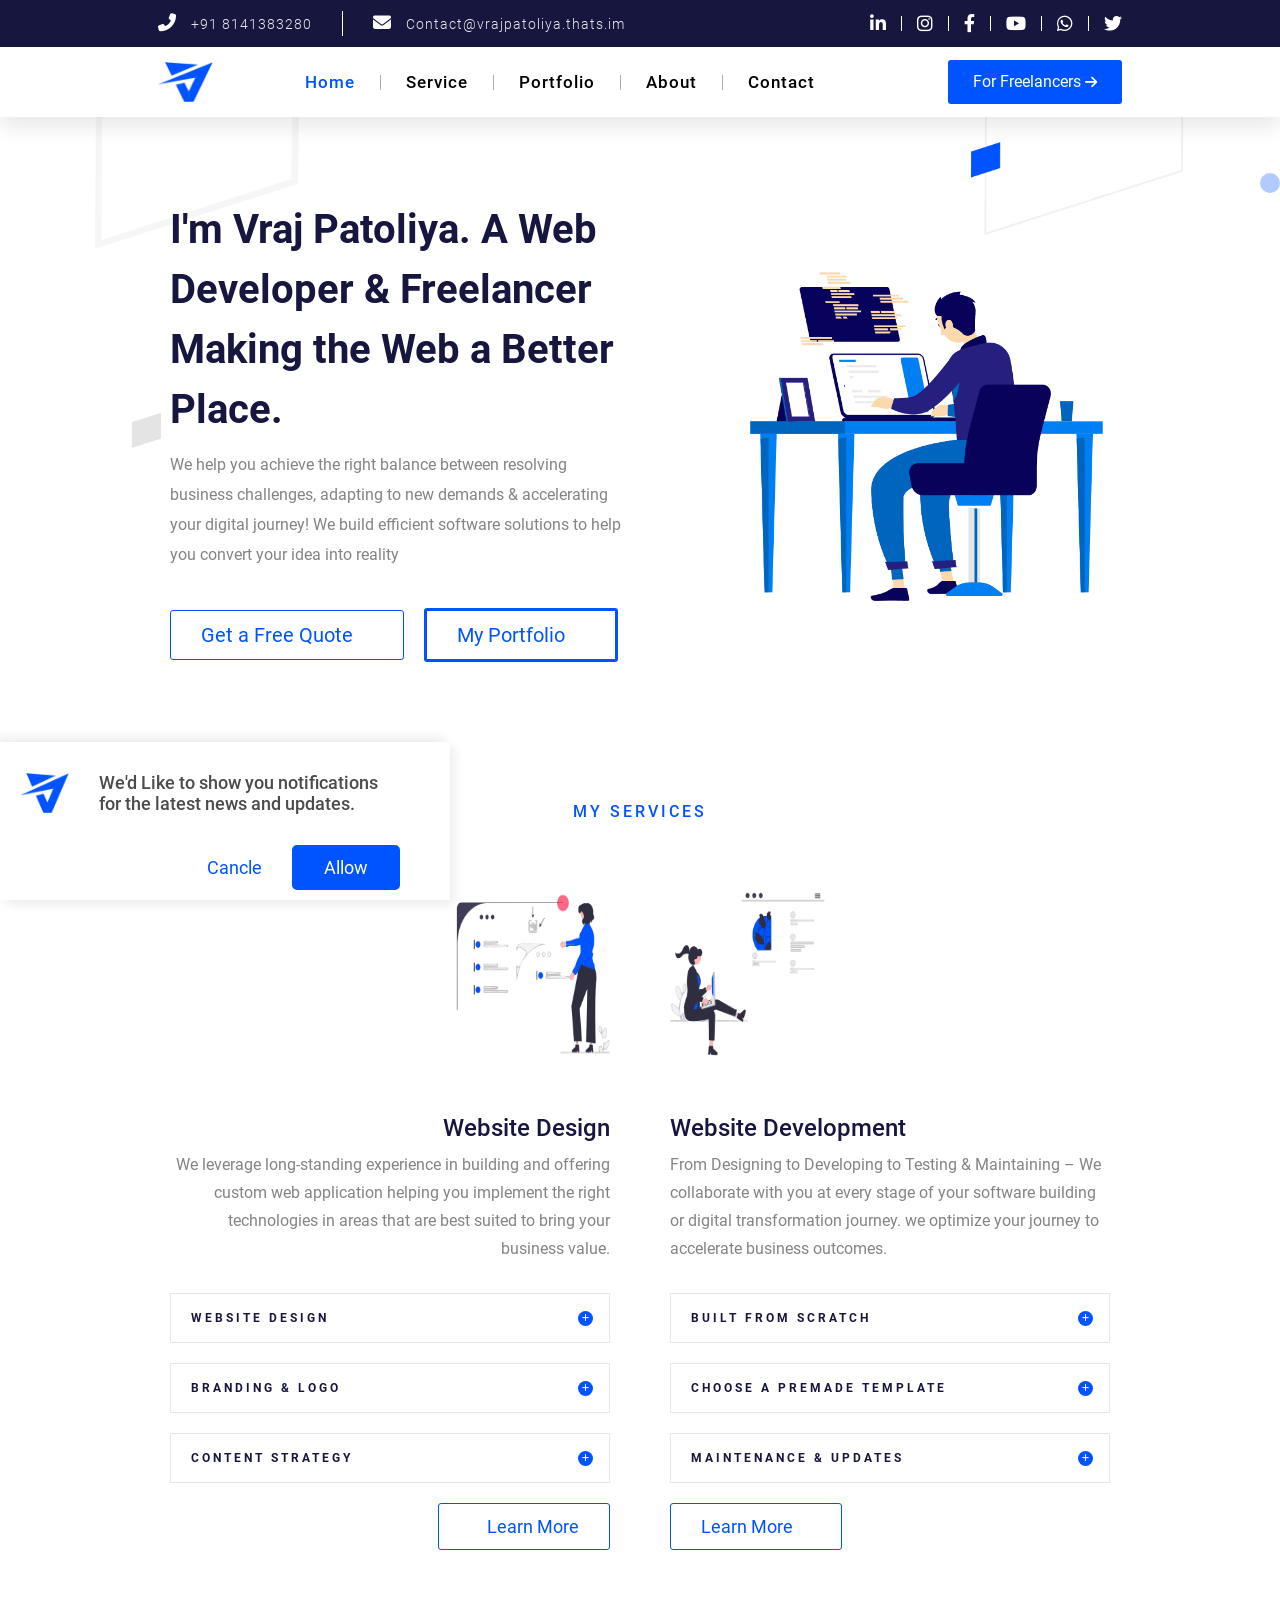
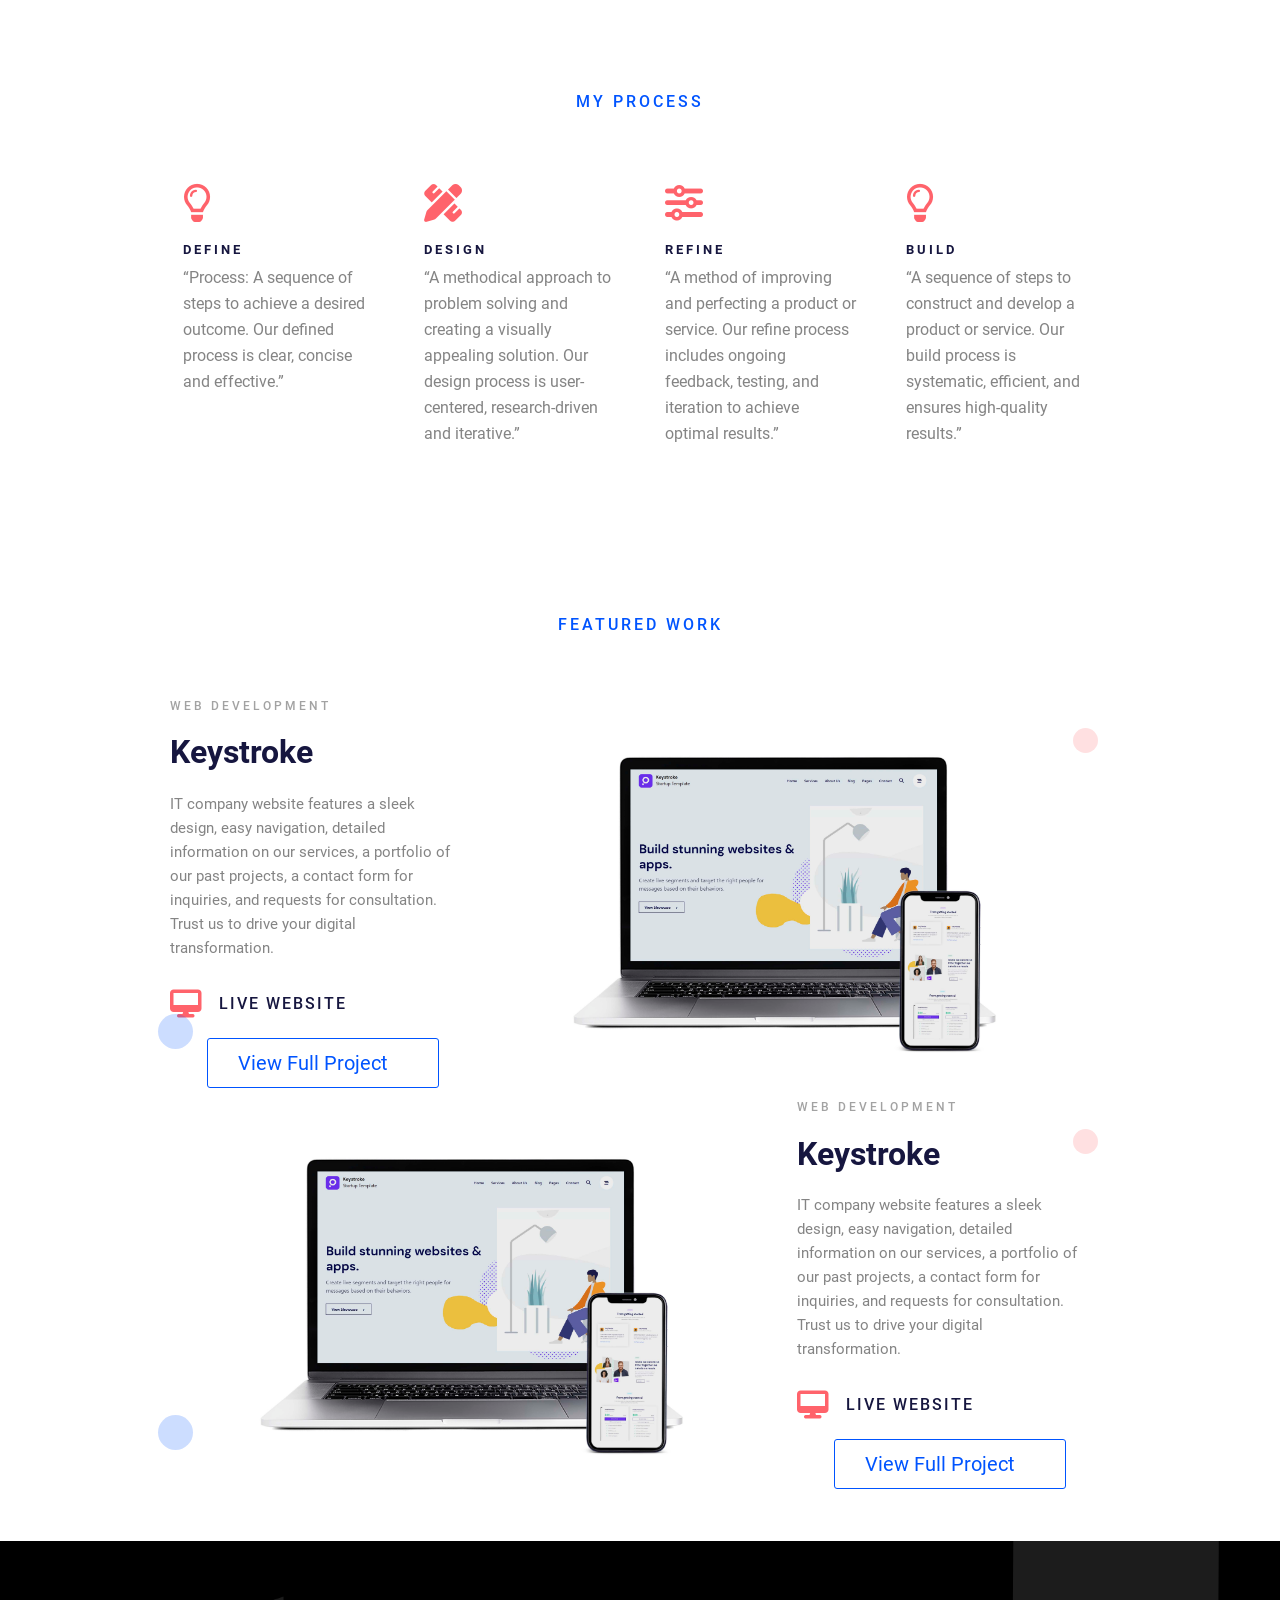
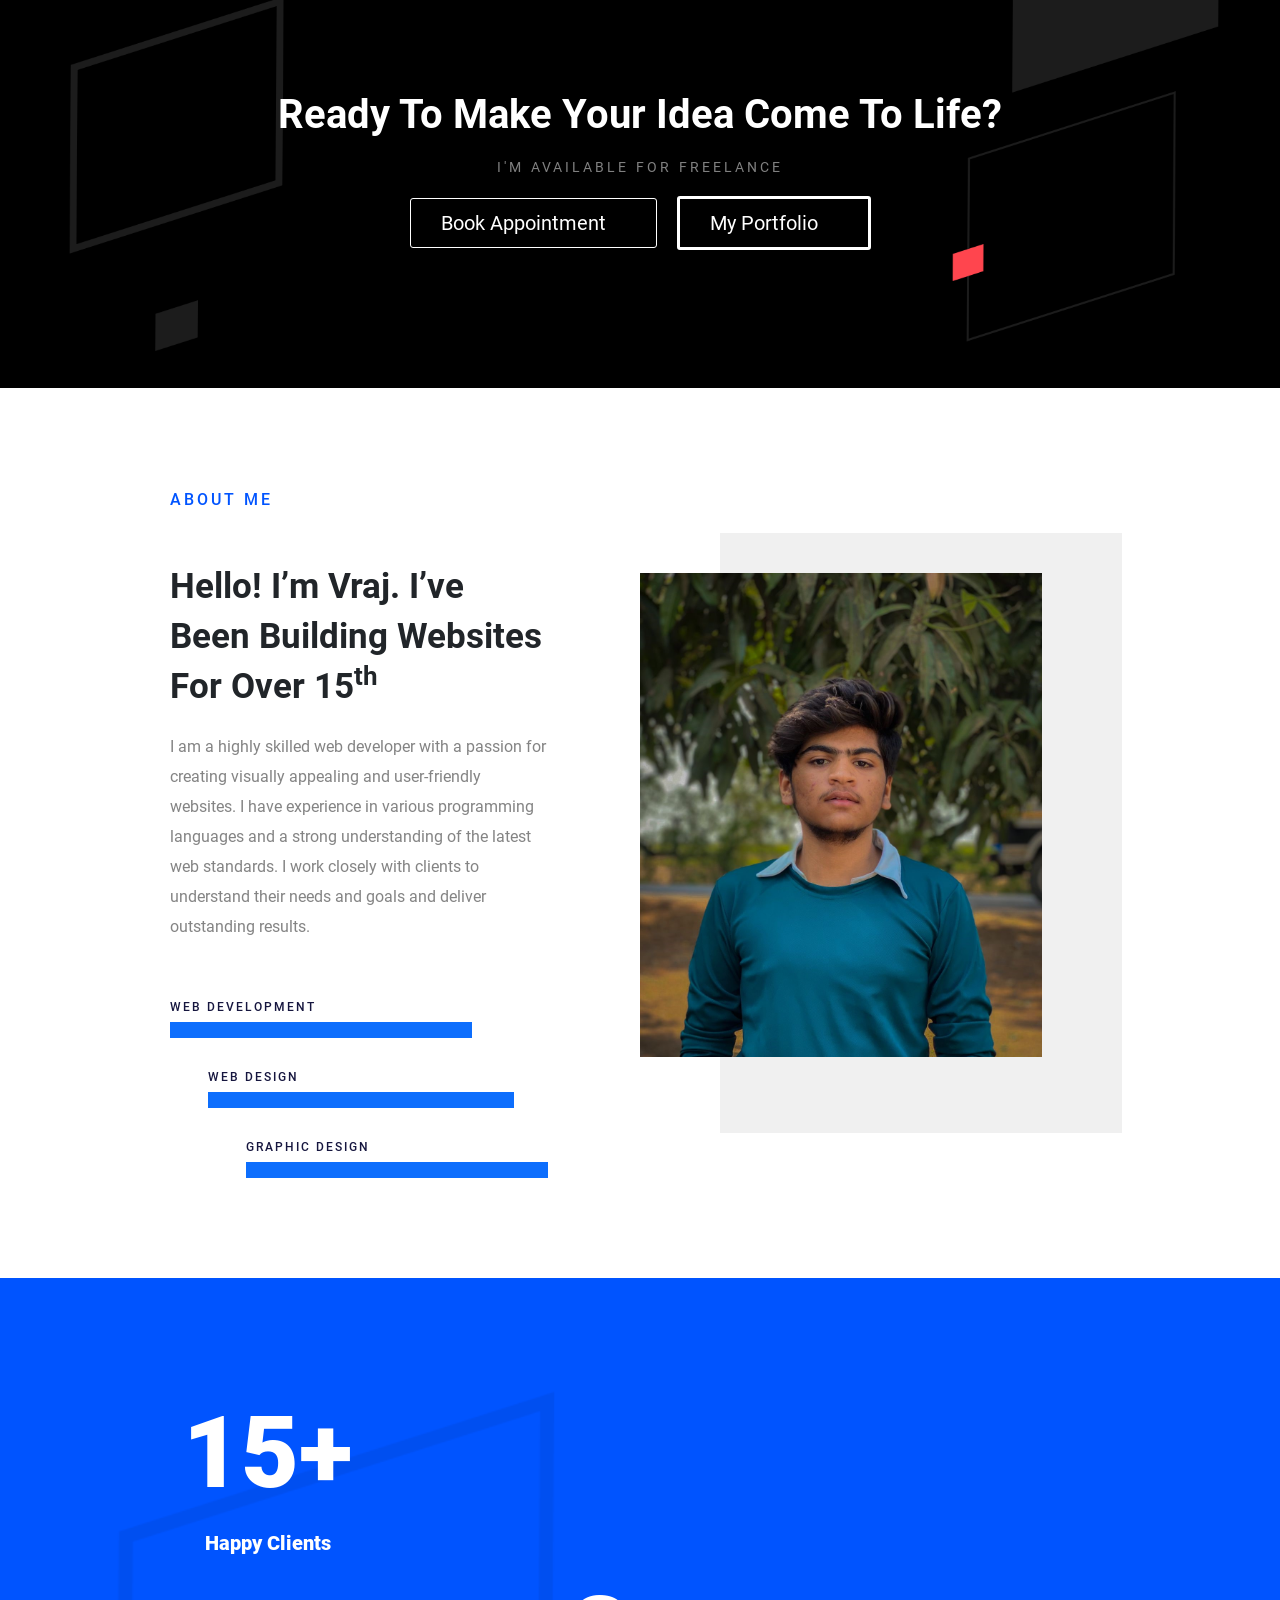
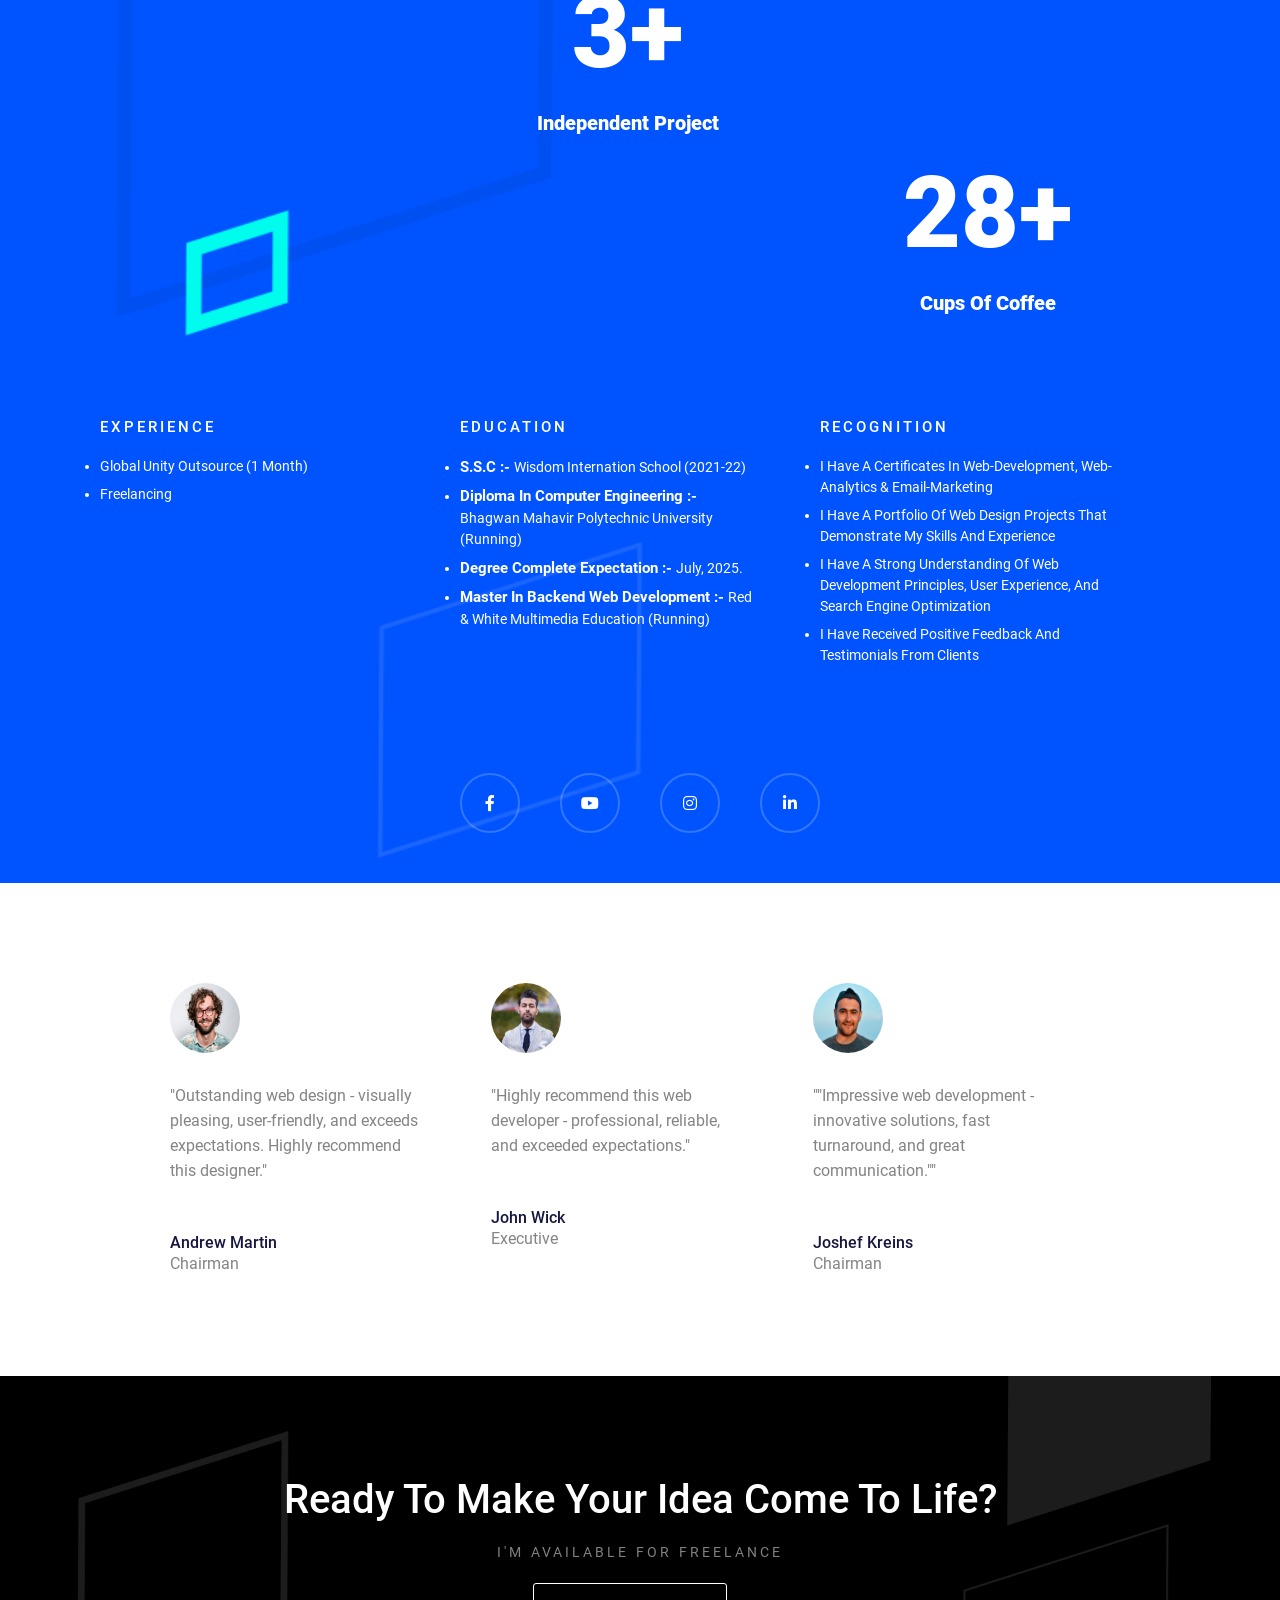
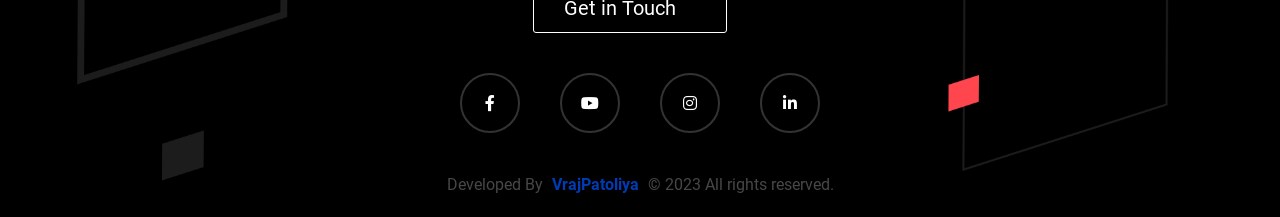
<file: index.html>
<!DOCTYPE html>
<html lang="en">
<head>
    <meta charset="UTF-8">
    <meta http-equiv="X-UA-Compatible" content="IE=edge">
    <meta name="viewport" content="width=device-width, initial-scale=1.0">
    
    <title>Vraj Patoliya | Developer</title>

    <link rel="icon" type="image/png" href="img/favicon.png" />

    <link rel="stylesheet" type="text/css" href="css/all.min.css" />
    <link rel="stylesheet" type="text/css" href="css/bootstrap.min.css" />
    <link rel="stylesheet" type="text/css" href="css/fonts.css" />
    <link rel="stylesheet" type="text/css" href="css/style.css" />
    <link rel="stylesheet" type="text/css" href="css/responsive.css" />

</head>
<body>

    <!-- ======= pre - loader ===== -->
    <div id="preloader">
        <div id="status">
            <img src="img/logo.png" alt="Pre-loader" />
        </div>
    </div>

    <!-- ====== Pop-up ====== -->
    <section class="pop-up">
        <div class="data">
            <img src="img/logo.png" alt="Popup-Logo" />
            <h4>We'd Like to show you notifications for the latest news and updates.</h4>
        </div>
        <div class="pop-btns">
            <a href="javascript:void(0);" id="cancle" class="cancel">cancle</a>
            <a href="javascript:void(0);" id="allow" class="allow">Allow</a>
        </div>
    </section>

    <!-- ===== Back to top ===== -->
    <div class="back-top">
        <a href="#"><i class="fa-solid fa-chevron-up"></i></a>
    </div>
    
    <!-- ========== Main - Header ====== -->
    <div class="main-header">
        
        <!-- ===== Top - Header ===== -->
        <section class="top-header">
            <div class="container">
                <div class="row">
                    <ul class="contact col-6">
                        <li class="call">
                            <a href="tel:+9118141383280">
                                <i class="fa-solid fa-phone-flip"></i><span>+91 8141383280</span>
                            </a>
                        </li>
                        <span class="line"></span>
                        <li class="email">
                            <a href="mailto:contact@vrajpatoliya.thats.im" target="_blank">
                                <i class="fa-solid fa-envelope"></i><span>Contact@vrajpatoliya.thats.im</span>
                            </a>
                        </li>
                    </ul>
                    <ul class="social col-6">
                        <li class="linkedin">
                            <a href="https://www.linkedin.com/in/vraj-patoliya-7620b9263/" target="_blank">
                                <i class="fa-brands fa-linkedin-in"></i>
                            </a>
                        </li>
                        <span class="linkedin-line line"></span>
                        <li class="instagram">
                            <a href="https://instagram.com/vrj.xi?igshid=Mzc1MmZhNjY=" target="_blank">
                                <i class="fa-brands fa-instagram"></i>
                            </a>
                        </li>
                        <span class="instagram-line line"></span>
                        <li class="facebook">
                            <a href="index.html" target="_blank">
                                <i class="fa-brands fa-facebook-f"></i>
                            </a>
                        </li>
                        <span class="facebook-line line"></span>
                        <li class="youtube">
                            <a href="https://www.youtube.com/@mative_tech/" target="_blank">
                                <i class="fa-brands fa-youtube"></i>
                            </a>
                        </li>
                        <span class=" youtube-line line"></span>
                        <li class="whatsapp">
                            <a href="https://wa.me/8141383280?text=Hello-I'm-Interested-in-your-service" target="_blank">
                                <i class="fa-brands fa-whatsapp"></i>
                            </a>
                        </li>
                        <span class="whatsapp-line line"></span>
                        <li class="twitter">
                            <a href="https://twitter.com/VrajPatoliya173" target="_blank">
                                <i class="fa-brands fa-twitter"></i>
                            </a>
                        </li>
                    </ul>
                </div>
            </div>
        </section>

        <!-- ===== Header ===== -->
        <header>
            <div class="container">
                <div class="row">
                    <div class="navbar-brand col-2">
                        <a href="index.html">
                            <img src="img/logo.png" alt="Logo-Image" />
                        </a>
                    </div>
                    <button class="tooggle-btn col-1"><i class="fa-solid fa-bars-staggered"></i></button>
                    <ul class="menus col-8">
                        <li>
                            <a href="index.html" class="active">Home</a>
                        </li>
                        <span></span>
                        <li>
                            <a href="service.html">Service</a>
                        </li>
                        <span></span>
                        <li>
                            <a href="portfolio.html">Portfolio</a>
                        </li>
                        <span></span>
                        <li>
                            <a href="about.html">About</a>
                        </li>
                        <span></span>
                        <li>
                            <a href="contact.html">Contact</a>
                        </li>
                    </ul>
                    <div class="header-btns col-2">
                        <div class="cstm-btn">
                            <a href="freelancer.html">
                                <span>For Freelancers <i class="fa-solid fa-arrow-right"></i></span>
                            </a>
                        </div>
                    </div>
                </div>
            </div>
        </header>

    </div>

    <!-- ===== Banner ===== -->
    <section class="banner">
        <div class="container">
            <div class="row">
                <div class="col-6">
                    <h1>I'm Vraj Patoliya. A Web Developer & Freelancer Making the Web a Better Place.</h1>
                    <p>We help you achieve the right balance between resolving business challenges, adapting to new demands & accelerating your digital journey! We build efficient software solutions to help you convert your idea into reality</p>
                    <div class="banner-btn d-flex">
                        <div class="banner-cstm-btn one">
                            <a href="https://wa.me/8141383280?text=Hello-I'm-Interested-in-your-service">
                                <span>Get a Free Quote<i class="fa-solid fa-angles-right"></i></span>
                            </a>
                        </div>
                        <div class="banner-cstm-btn two">
                            <a href="portfolio.html">
                                <span>My Portfolio<i class="fa-solid fa-angles-right"></i></span>
                            </a>
                        </div>
                    </div>
                </div>
                <div class="col-6 image">
                    <img src="img/developer.gif" alt="Developer" />
                </div>
            </div>
            <div class="extra-img">
                <div class="dot-1"></div>
                <div class="dot-2"></div>
            </div>
        </div>
    </section>

    <!-- ===== Service ===== -->
    <section class="service">
        <div class="container">
            <div class="sub-title">
                <span>my services</span>
            </div>
            <div class="row">
                <div class="col-6 one accordion" id="accordionfirst">
                    <div class="service-image">
                        <img src="img/service-1-design.png" alt="Service-image-1" />
                    </div>
                    <h2>Website Design</h2>
                    <p>We leverage long-standing experience in building and offering custom web application helping you implement the right technologies in areas that are best suited to bring your business value.</p>
                    <div class="accordion-item">
                        <div class="skill accordion-header">
                            <button class="w-100 d-flex align-items-center justify-content-between" data-bs-toggle="collapse" data-bs-target="#collapseOne" aria-expanded="false" aria-controls="collapseOne"><span>Website design</span><i class="fa-solid fa-plus"></i></button>
                        </div>
                        <div id="collapseOne" class="accordion-collapse collapse" data-bs-parent="#accordionExample">
                            <div class="accordion-body">
                                <ul>
                                    <li>Understand client’s business and target audience.</li>
                                    <li>Create a content strategy in collaboration with the client.</li>
                                    <li>Write high-quality, engaging, and informative content.</li>
                                    <li>Optimize for SEO and regularly update content.</li>
                                    <li>Proofread and edit all content for errors.</li>
                                </ul>
                            </div>
                          </div>
                    </div>
                    <div class="accordion-item">
                        <div class="skill accordion-header">
                            <button class="collapsed w-100 d-flex align-items-center justify-content-between" data-bs-toggle="collapse" data-bs-target="#collapsetwo"><span>Branding & Logo</span><i class="fa-solid fa-plus"></i></button>
                        </div>
                        <div id="collapsetwo" class="accordion-collapse collapse" data-bs-parent="#accordionExample">
                            <div class="accordion-body">
                                <ul>
                                    <li>Understand client’s business, target audience, and competitors.</li>
                                    <li>Research and create a unique and memorable brand identity.</li>
                                    <li>Design a visually appealing and meaningful logo.</li>
                                    <li>Create a brand guidelines document for consistent use.</li>
                                    <li>Incorporate brand elements in all marketing materials.</li>
                                </ul>
                            </div>
                          </div>
                    </div>
                    <div class="accordion-item">
                        <div class="skill accordion-header">
                            <button class="collapsed w-100 d-flex align-items-center justify-content-between" data-bs-toggle="collapse" data-bs-target="#collapsethree"><span>CONTENT STRATEGY</span><i class="fa-solid fa-plus"></i></button>
                        </div>
                        <div id="collapsethree" class="accordion-collapse collapse" data-bs-parent="#accordionExample">
                            <div class="accordion-body">
                                <ul>
                                    <li>Understand client’s business, target audience and goals</li>
                                    <li>Research and analyze competitors, industry trends, and target audience behavior</li>
                                    <li>Create a detailed content plan that aligns with the overall marketing strategy</li>
                                    <li>Define the tone of voice, messaging, and types of content to be created</li>
                                    <li>Continuously measure and adjust the content strategy to ensure its effectiveness.</li>
                                </ul>
                            </div>
                          </div>
                    </div>
                    <div class="service-cstm-btn first">
                        <a href="javascript:void(0);">
                            <span><i class="fa-solid fa-angles-left"></i>Learn More</span>
                        </a>
                    </div>
                </div>
                <div class="col-6 two accordion" id="accordionfirst">
                    <div class="service-image d-flex justify-content-start">
                        <img src="img/service-2-development.png" alt="Service-image-1" />
                    </div>
                    <h2>Website Development</h2>
                    <p>From Designing to Developing to Testing & Maintaining – We collaborate with you at every stage of your software building or digital transformation journey. we optimize your journey to accelerate business outcomes.</p>
                    <div class="accordion-item">
                        <div class="skill accordion-header">
                            <button class="w-100 d-flex align-items-center justify-content-between" data-bs-toggle="collapse" data-bs-target="#collapsefour" aria-expanded="false" aria-controls="collapsefour"><span>BUILT FROM SCRATCH</span><i class="fa-solid fa-plus"></i></button>
                        </div>
                        <div id="collapsefour" class="accordion-collapse collapse" data-bs-parent="#accordionExample">
                            <div class="accordion-body">
                                <ul>
                                    <li>Understand client’s business, target audience and goals.</li>
                                    <li>Research and analyze competitors, industry trends and target audience behavior.</li>
                                    <li>Create a detailed project plan that aligns with client’s requirements and goals.</li>
                                    <li>Design and develop a fully customized website from scratch, keeping in mind the latest web standards.</li>
                                    <li>Test and optimize the website for better user experience and search engine ranking.</li>
                                </ul>
                            </div>
                          </div>
                    </div>
                    <div class="accordion-item">
                        <div class="skill accordion-header">
                            <button class="collapsed w-100 d-flex align-items-center justify-content-between" data-bs-toggle="collapse" data-bs-target="#collapsefive"><span>CHOOSE A PREMADE TEMPLATE</span><i class="fa-solid fa-plus"></i></button>
                        </div>
                        <div id="collapsefive" class="accordion-collapse collapse" data-bs-parent="#accordionExample">
                            <div class="accordion-body">
                                <ul>
                                    <li>Understand client’s business, target audience and goals.</li>
                                    <li>Research and analyze competitors, industry trends and target audience behavior.</li>
                                    <li>Select a pre-made template that aligns with client’s requirements and goals.</li>
                                    <li>Customize the template to match the client’s brand and aesthetic.</li>
                                    <li>Optimize the template for better user experience and search engine ranking.</li>
                                </ul>
                            </div>
                          </div>
                    </div>
                    <div class="accordion-item">
                        <div class="skill accordion-header">
                            <button class="collapsed w-100 d-flex align-items-center justify-content-between" data-bs-toggle="collapse" data-bs-target="#collapsesix"><span>MAINTENANCE & UPDATES</span><i class="fa-solid fa-plus"></i></button>
                        </div>
                        <div id="collapsesix" class="accordion-collapse collapse" data-bs-parent="#accordionExample">
                            <div class="accordion-body">
                                <ul>
                                    <li>Understand client’s business and goals.</li>
                                    <li>Regularly monitor website’s performance and security.</li>
                                    <li>Keep website updated with the latest software and security patches</li>
                                    <li>Continuously monitor and update the website’s content.</li>
                                    <li>Provide technical support and troubleshoot any issues that may arise.</li>
                                </ul>
                            </div>
                          </div>
                    </div>
                    <div class="service-cstm-btn one">
                        <a href="javascript:void(0);">
                            <span>Learn More<i class="fa-solid fa-angles-right"></i></span>
                        </a>
                    </div>
                </div>
            </div>
        </div>
    </section>

    <!-- ====== process ======= -->
    <section class="process">
        <div class="container">
            <div class="sub-title">
                <span>MY PROCESS</span>
            </div>
            <div class="row">
                <div class="col-3">
                    <div class="icon">
                        <i class="fa-regular fa-lightbulb"></i>
                    </div>
                    <div class="content">
                        <h5>DEFINE</h5>
                        <p>“Process: A sequence of steps to achieve a desired outcome. Our defined process is clear, concise and effective.”</p>
                    </div>
                </div>
                <div class="col-3">
                    <div class="icon">
                        <i class="fa-solid fa-pen-ruler"></i>
                    </div>
                    <div class="content">
                        <h5>DESIGN</h5>
                        <p>“A methodical approach to problem solving and creating a visually appealing solution. Our design process is user-centered, research-driven and iterative.”</p>
                    </div>
                </div>
                <div class="col-3">
                    <div class="icon">
                        <i class="fa-solid fa-sliders"></i>
                    </div>
                    <div class="content">
                        <h5>REFINE</h5>
                        <p>“A method of improving and perfecting a product or service. Our refine process includes ongoing feedback, testing, and iteration to achieve optimal results.”</p>
                    </div>
                </div>
                <div class="col-3">
                    <div class="icon">
                        <i class="fa-regular fa-lightbulb"></i>
                    </div>
                    <div class="content">
                        <h5>BUILD</h5>
                        <p>“A sequence of steps to construct and develop a product or service. Our build process is systematic, efficient, and ensures high-quality results.”</p>
                    </div>
                </div>
            </div>
        </div>
    </section>

    <!-- ====== Work ======= -->
    <section class="work">
        <div class="container">
            <div class="sub-title">
                <span>FEATURED WORK</span>
            </div>
            <div class="col-12 left row align-items-center">
                <div class="col-4">
                    <h6>WEB DEVELOPMENT</h6>
                    <h2>Keystroke</h2>
                    <p>IT company website features a sleek design, easy navigation, detailed information on our services, a portfolio of our past projects, a contact form for inquiries, and requests for consultation. Trust us to drive your digital transformation.</p>
                    <a href="https://vraj5.github.io/Startup/" target="_blank" class="visit">
                        <i class="fa-solid fa-desktop"></i>
                        Live Website
                    </a>
                    <div class="work-btn">
                        <div class="work-cstm-btn one">
                            <a href="casestudy-keystroke.html">
                                <span>View Full Project<i class="fa-solid fa-angles-right"></i></span>
                            </a>
                        </div>
                    </div>
                </div>
                <div class="col-8">
                    <div class="image">
                        <img src="img/keystroke.jpg" alt="Keystroke-Startup" />
                    </div>
                </div>
                <div class="shape-1"></div>
                <div class="shape-2"></div>
            </div>
            <div class="col-12 right row align-items-center">
                <div class="col-8">
                    <div class="image">
                        <img src="img/keystroke.jpg" alt="Keystroke-Startup" />
                    </div>
                </div>
                <div class="col-4">
                    <h6>WEB DEVELOPMENT</h6>
                    <h2>Keystroke</h2>
                    <p>IT company website features a sleek design, easy navigation, detailed information on our services, a portfolio of our past projects, a contact form for inquiries, and requests for consultation. Trust us to drive your digital transformation.</p>
                    <a href="https://vraj5.github.io/Startup/" target="_blank" class="visit">
                        <i class="fa-solid fa-desktop"></i>
                        Live Website
                    </a>
                    <div class="work-btn">
                        <div class="work-cstm-btn one">
                            <a href="casestudy-keystroke.html">
                                <span>View Full Project<i class="fa-solid fa-angles-right"></i></span>
                            </a>
                        </div>
                    </div>
                </div>                
                <div class="shape-1"></div>
                <div class="shape-2"></div>
            </div>
        </div>
    </section>

    <!-- ====== appointment ====== -->
    <section class="appointment">
        <div class="container">
            <h2>Ready to Make Your Idea Come to Life?</h2>
            <p>I'M AVAILABLE FOR FREELANCE</p>
            <div class="appointment-btn d-flex">
                <div class="appointment-cstm-btn one">
                    <a href="contact.html">
                        <span>Book Appointment<i class="fa-solid fa-angles-right"></i></span>
                    </a>
                </div>
                <div class="appointment-cstm-btn two">
                    <a href="portfolio.html">
                        <span>My Portfolio<i class="fa-solid fa-angles-right"></i></span>
                    </a>
                </div>
            </div>
        </div>
    </section>

    <!-- ====== About ====== -->
    <section class="about">
        <div class="container">
            <div class="row">
                <div class="col-5 data">
                    <div class="sub-title">
                        <span>about me</span>
                    </div>
                    <h2>Hello! I’m Vraj. I’ve Been Building Websites For Over 15<sup>th</sup></h2>
                    <p>I am a highly skilled web developer with a passion for creating visually appealing and user-friendly websites. I have experience in various programming languages and a strong understanding of the latest web standards. I work closely with clients to understand their needs and goals and deliver outstanding results.</p>
                    <div class="bars web-development mb-4">
                        <span>Web Development</span>
                        <div class="progress progress-bar" style="width: 80%; border-radius: 0;">
                        </div>
                    </div>
                    <div class="bars web-design mb-4">
                        <span>Web Design</span>
                        <div class="progress progress-bar" style="width: 90%; border-radius: 0;">
                        </div>
                    </div>
                    <div class="bars graphic-design">
                        <span>Graphic Design</span>
                        <div class="progress progress-bar" style="width: 100%; border-radius: 0;">
                        </div>
                    </div>
                </div>
                <div class="col-5 extra"></div>
                <div class="col-5 image">
                    <img src="img/vraj.jpg" alt="Vraj-Image" />
                </div>
            </div>
        </div>
    </section>

    <!-- ======= what-do ====== -->
    <section class="what-do">
            <div class="main col-12 row">
                <div class="col-4">
                    <div class="main-num">
                        <h2 class="num" data-val="50">0</h2><span>+</span>
                    </div>
                    <p>Happy Clients</p>
                </div>
                <div class="col-4 extra-1 extra-1-1"></div>
                <div class="col-4 extra-1 extra-1-2"></div>
                <div class="col-4 extra-2 extra-2-1"></div>
                <div class="col-4">
                    <div class="main-num">
                        <h2 class="num" data-val="10">0</h2><span>+</span>
                    </div>
                    <p>Independent project</p>
                </div>
                <div class="col-4 extra-2 extra-2-2"></div>
                <div class="col-4 extra-3 extra-3-1"></div>
                <div class="col-4 extra-3 extra-3-2"></div>
                <div class="col-4">
                    <div class="main-num">
                        <h2 class="num" data-val="100">0</h2><span>+</span>
                    </div>
                    <p>Cups of coffee</p>
                </div>
            </div>
            <div class="sub col-12 row">
                <div class="col-4">
                    <h4>experience</h4>
                    <ul>
                        <li>Global Unity Outsource (1 Month)</li>
                        <li>Freelancing</li>
                    </ul>
                </div>
                <div class="col-4">
                    <h4>education</h4>
                    <ul>
                        <li><span>S.S.C :- </span> Wisdom Internation School (2021-22)</li>
                        <li><span>Diploma in Computer Engineering :- </span> Bhagwan Mahavir Polytechnic University (Running)</li>
                        <li><span>Degree Complete Expectation :- </span> july, 2025.</li>
                        <li><span>Master in Backend Web Development :- </span> Red & White Multimedia Education (Running)</li>
                    </ul>
                </div>
                <div class="col-4">
                    <h4>recognition</h4>
                    <ul>
                        <li>I have a certificates in web-development, web-analytics & Email-marketing</li>
                        <li>I have a portfolio of web design projects that demonstrate my skills and experience</li>
                        <li>I have a strong understanding of web development principles, user experience, and search engine optimization</li>
                        <li>I have received positive feedback and testimonials from clients</li>
                    </ul>
                </div>
            </div>
            <div class="social .col-12">
                <ul>
                    <li><a href="index.html" target="_blank">
                        <i class="fa-brands fa-facebook-f"></i>
                    </a></li>
                    <li><a href="https://www.youtube.com/@mative_tech/" target="_blank">
                        <i class="fa-brands fa-youtube"></i>
                    </a></li>
                    <li><a href="https://instagram.com/vrj.xi?igshid=Mzc1MmZhNjY=" target="_blank">
                        <i class="fa-brands fa-instagram"></i>
                    </a></li>
                    <li><a href="https://www.linkedin.com/in/vraj-patoliya-7620b9263/" target="_blank">
                        <i class="fa-brands fa-linkedin-in"></i>
                    </a></li>
                </ul>
            </div>
    </section>

    <!-- ======= Testimonial ======= -->
    <section class="testimonial">
        <div class="container">
            <div class="row">
                <div class="col-4">
                    <div class="image">
                        <img src="img/testi-1.png" alt="Testimonial-one" />
                    </div>
                    <p>"Outstanding web design - visually pleasing, user-friendly, and exceeds expectations. Highly recommend this designer."</p>
                    <h6>Andrew martin</h6>
                    <span>Chairman</span>
                </div>
                <div class="col-4">
                    <div class="image">
                        <img src="img/testi-2.png" alt="Testimonial-one" />
                    </div>
                    <p>"Highly recommend this web developer - professional, reliable, and exceeded expectations."</p>
                    <h6>John Wick</h6>
                    <span>Executive</span>
                </div>
                <div class="col-4">
                    <div class="image">
                        <img src="img/testi-3.png" alt="Testimonial-one" />
                    </div>
                    <p>""Impressive web development - innovative solutions, fast turnaround, and great communication.""</p>
                    <h6>Joshef kreins</h6>
                    <span>Chairman</span>
                </div>
            </div>
        </div>
    </section>

    <!-- ====== Footer ====== -->
    <footer>
        <div class="container">
            <h2>Ready to Make Your Idea Come to Life?</h2>
            <p>I'M AVAILABLE FOR FREELANCE</p>
            <div class="footer-btn d-flex">
                <div class="footer-cstm-btn one">
                    <a href="contact.html">
                        <span>Get in Touch<i class="fa-solid fa-angles-right"></i></span>
                    </a>
                </div>
            </div>
            <div class="social .col-12">
                <ul>
                    <li><a href="index.html" target="_blank">
                        <i class="fa-brands fa-facebook-f"></i>
                    </a></li>
                    <li><a href="https://www.youtube.com/@mative_tech/" target="_blank">
                        <i class="fa-brands fa-youtube"></i>
                    </a></li>
                    <li><a href="https://instagram.com/vrj.xi?igshid=Mzc1MmZhNjY=" target="_blank">
                        <i class="fa-brands fa-instagram"></i>
                    </a></li>
                    <li><a href="https://www.linkedin.com/in/vraj-patoliya-7620b9263/" target="_blank">
                        <i class="fa-brands fa-linkedin-in"></i>
                    </a></li>
                </ul>
                <span class="credit">Developed By <a href="index.html" target="_blank">VrajPatoliya</a> © 2023 All rights reserved.</span>
            </div>
        </div>
    </footer>
    


    <script type="text/javascript" src="js/bootstrap.bundle.min.js"></script>
    <script type="text/javascript" src="js/script.js"></script>
    <script type="text/javascript" src="js/jquery-3.6.3.min.js"></script>
    <script type="text/javascript" src="js/main.js"></script>


    <!-- ===== Responsive Header ====== -->
    <script>
        $(document).ready(function(){
            $(".tooggle-btn").click(function(){
                $(".menus").toggleClass("open-header")
            });
        });
    </script>

    <!-- ======= Pre - Loader ======= -->
    <script>
        $(window).on('load', function() { 
            $('#status').fadeOut(); 
            $('#preloader').delay(300).fadeOut('slow');
            $('body').delay(1000).css({'overflow':'visible'});
        });
    </script>

    <!-- ===== Back to Top ===== -->
    <script>
        $(window).scroll(function(){
            if($(window).scrollTop() > 300){
                $(".back-top").addClass("go");
            }
            else{
                $(".back-top").removeClass("go");
            }
        });
    </script>


</body>
</html>
</file>
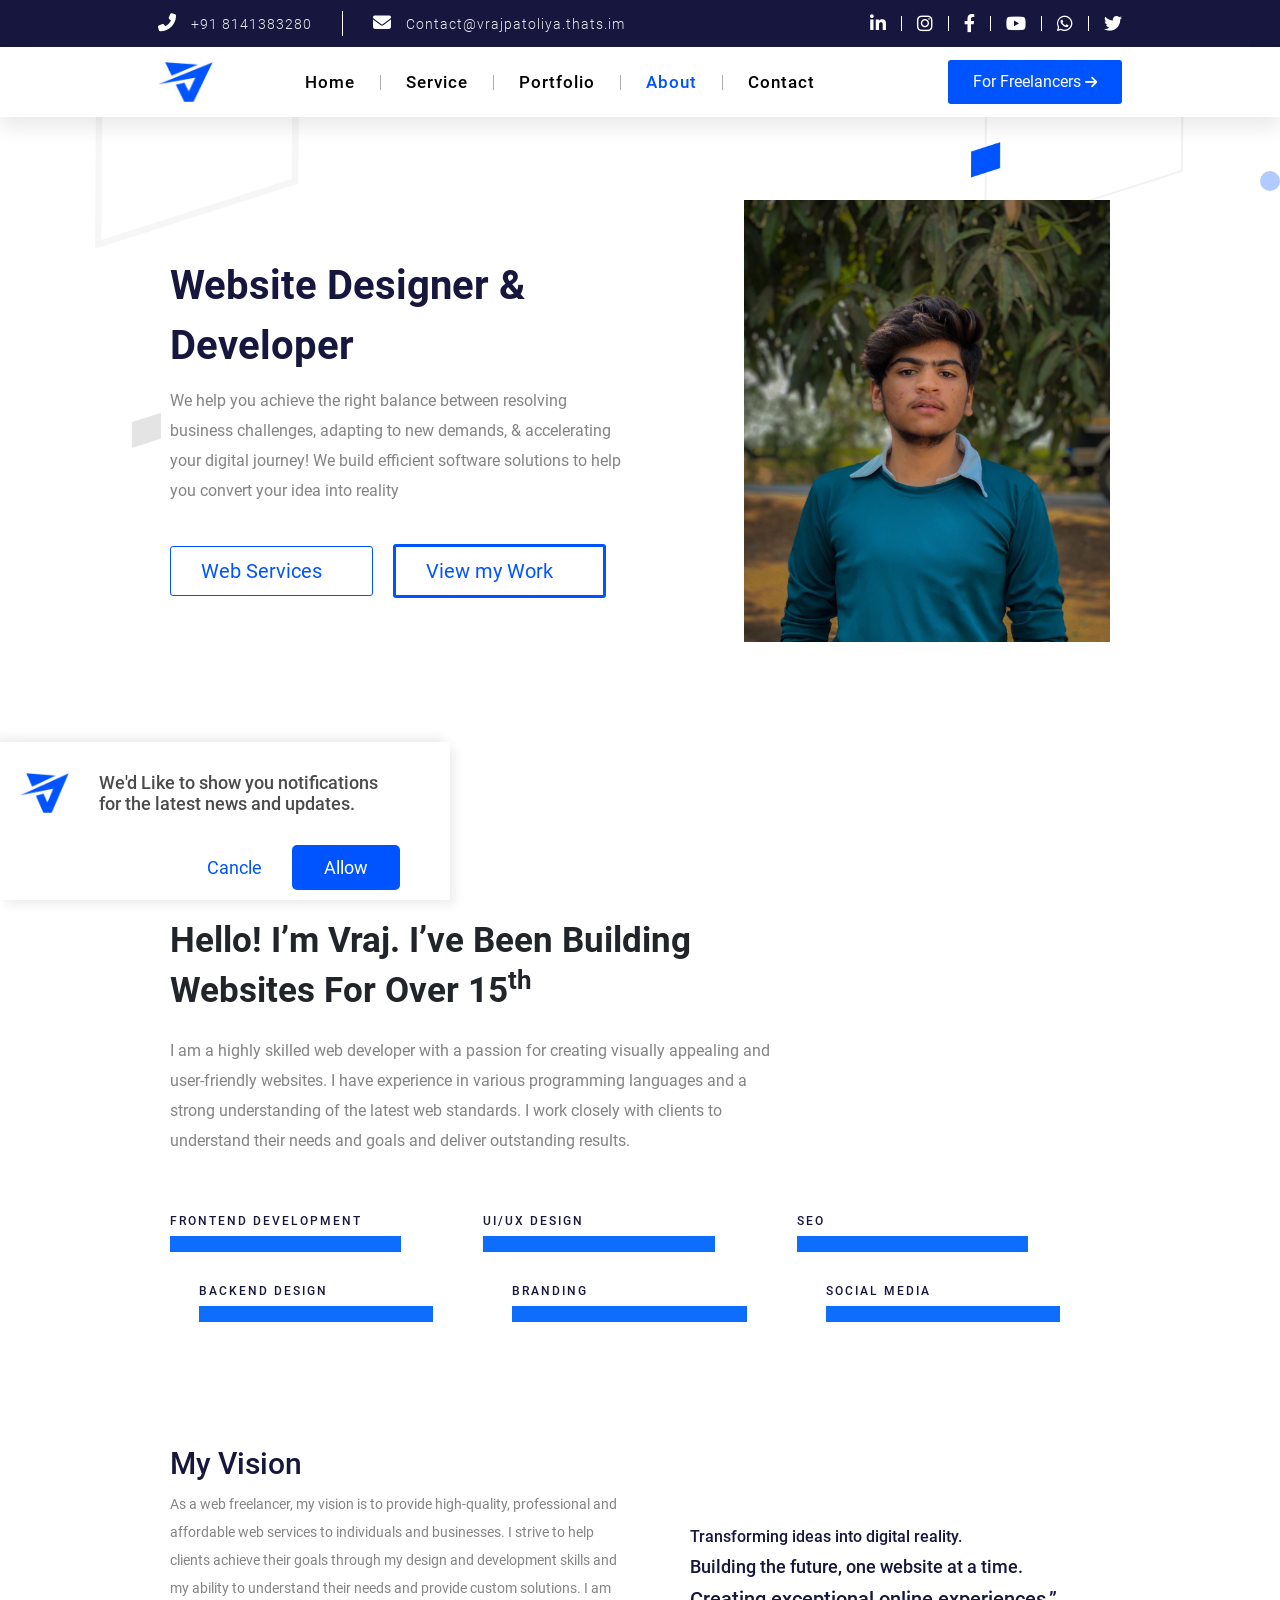
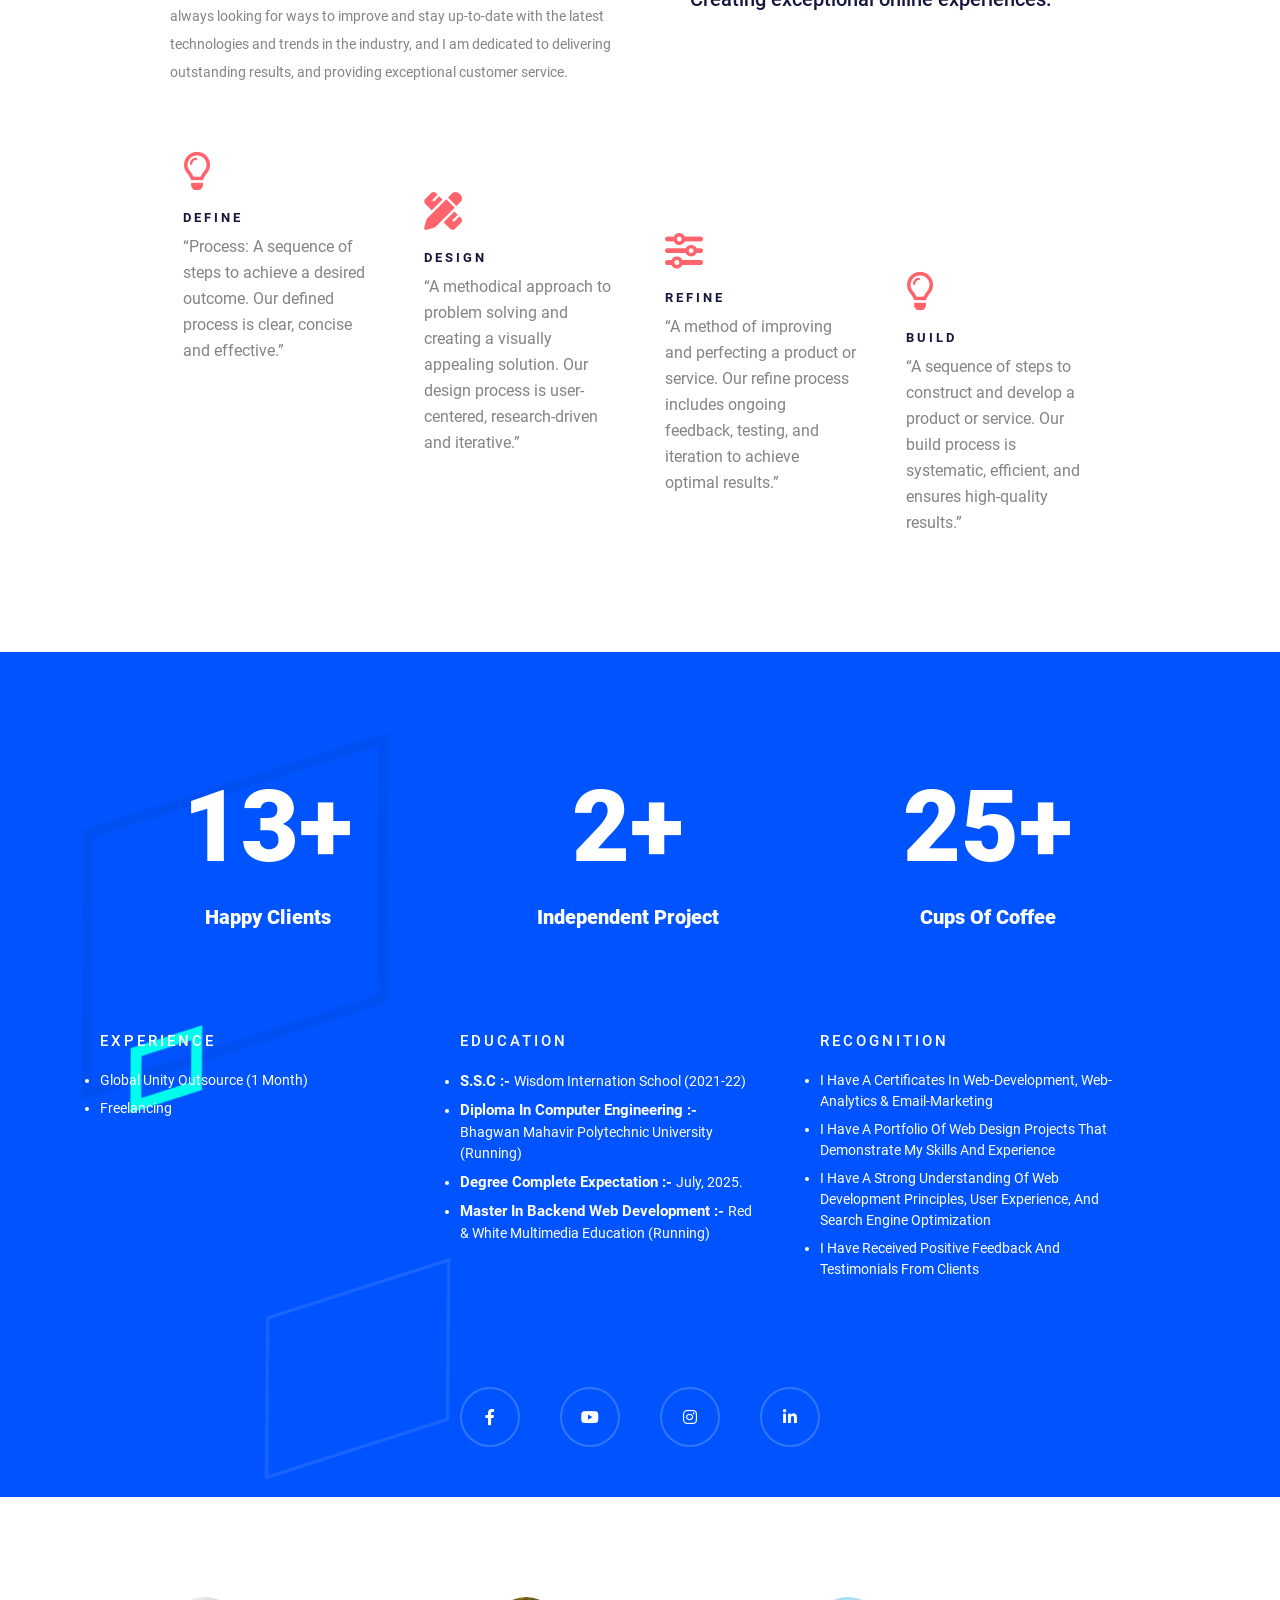
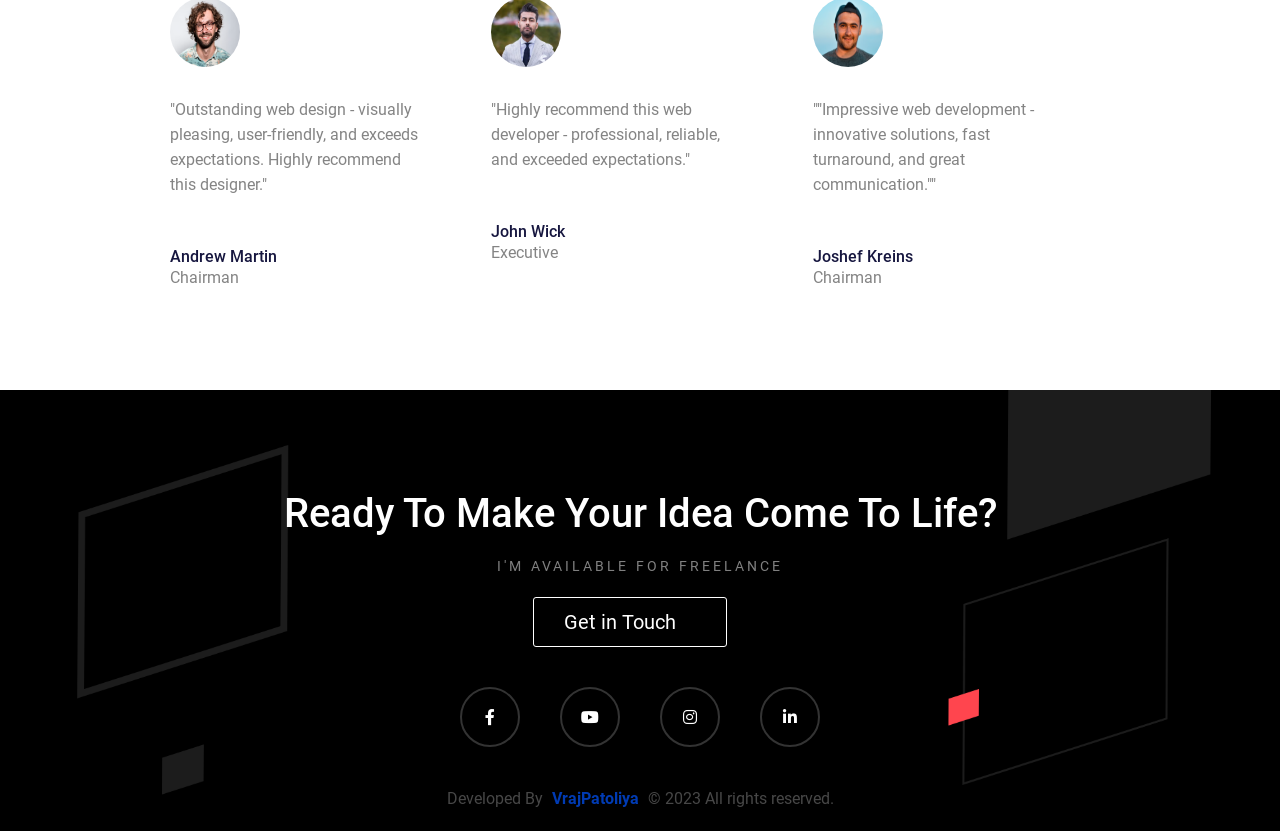
<file: about.html>
<!DOCTYPE html>
<html lang="en">
<head>
    <meta charset="UTF-8">
    <meta http-equiv="X-UA-Compatible" content="IE=edge">
    <meta name="viewport" content="width=device-width, initial-scale=1.0">
    
    <title>About | Vraj Patoliya</title>

    <link rel="icon" type="image/png" href="img/favicon.png" />

    <link rel="stylesheet" type="text/css" href="css/all.min.css" />
    <link rel="stylesheet" type="text/css" href="css/bootstrap.min.css" />
    <link rel="stylesheet" type="text/css" href="css/fonts.css" />
    <link rel="stylesheet" type="text/css" href="css/style.css" />
    <link rel="stylesheet" type="text/css" href="css/responsive.css" />

</head>
<body>

    <!-- ======= pre - loader ===== -->
    <div id="preloader">
        <div id="status">
            <img src="img/logo.png" alt="Pre-loader" />
        </div>
    </div>

    <!-- ====== Pop-up ====== -->
    <section class="pop-up">
        <div class="data">
            <img src="img/logo.png" alt="Popup-Logo" />
            <h4>We'd Like to show you notifications for the latest news and updates.</h4>
        </div>
        <div class="pop-btns">
            <a href="javascript:void(0);" id="cancle" class="cancel">cancle</a>
            <a href="javascript:void(0);" id="allow" class="allow">Allow</a>
        </div>
    </section>

    <!-- ===== Back to top ===== -->
    <div class="back-top">
        <a href="#"><i class="fa-solid fa-chevron-up"></i></a>
    </div>
    
    <!-- ========== Main - Header ====== -->
    <div class="main-header">
        
        <!-- ===== Top - Header ===== -->
        <section class="top-header">
            <div class="container">
                <div class="row">
                    <ul class="contact col-6">
                        <li class="call">
                            <a href="tel:+9118141383280">
                                <i class="fa-solid fa-phone-flip"></i><span>+91 8141383280</span>
                            </a>
                        </li>
                        <span class="line"></span>
                        <li class="email">
                            <a href="mailto:contact@vrajpatoliya.thats.im" target="_blank">
                                <i class="fa-solid fa-envelope"></i><span>Contact@vrajpatoliya.thats.im</span>
                            </a>
                        </li>
                    </ul>
                    <ul class="social col-6">
                        <li class="linkedin">
                            <a href="https://www.linkedin.com/in/vraj-patoliya-7620b9263/" target="_blank">
                                <i class="fa-brands fa-linkedin-in"></i>
                            </a>
                        </li>
                        <span class="linkedin-line line"></span>
                        <li class="instagram">
                            <a href="https://instagram.com/vrj.xi?igshid=Mzc1MmZhNjY=" target="_blank">
                                <i class="fa-brands fa-instagram"></i>
                            </a>
                        </li>
                        <span class="instagram-line line"></span>
                        <li class="facebook">
                            <a href="index.html" target="_blank">
                                <i class="fa-brands fa-facebook-f"></i>
                            </a>
                        </li>
                        <span class="facebook-line line"></span>
                        <li class="youtube">
                            <a href="https://www.youtube.com/@mative_tech/" target="_blank">
                                <i class="fa-brands fa-youtube"></i>
                            </a>
                        </li>
                        <span class=" youtube-line line"></span>
                        <li class="whatsapp">
                            <a href="https://wa.me/8141383280?text=Hello-I'm-Interested-in-your-service" target="_blank">
                                <i class="fa-brands fa-whatsapp"></i>
                            </a>
                        </li>
                        <span class="whatsapp-line line"></span>
                        <li class="twitter">
                            <a href="https://twitter.com/VrajPatoliya173" target="_blank">
                                <i class="fa-brands fa-twitter"></i>
                            </a>
                        </li>
                    </ul>
                </div>
            </div>
        </section>

        <!-- ===== Header ===== -->
        <header>
            <div class="container">
                <div class="row">
                    <div class="navbar-brand col-2">
                        <a href="index.html">
                            <img src="img/logo.png" alt="Logo-Image" />
                        </a>
                    </div>
                    <button class="tooggle-btn col-1"><i class="fa-solid fa-bars-staggered"></i></button>
                    <ul class="menus col-8">
                        <li>
                            <a href="index.html">Home</a>
                        </li>
                        <span></span>
                        <li>
                            <a href="service.html">Service</a>
                        </li>
                        <span></span>
                        <li>
                            <a href="portfolio.html">Portfolio</a>
                        </li>
                        <span></span>
                        <li>
                            <a href="about.html" class="active">About</a>
                        </li>
                        <span></span>
                        <li>
                            <a href="contact.html">Contact</a>
                        </li>
                    </ul>
                    <div class="header-btns col-2">
                        <div class="cstm-btn">
                            <a href="freelancer.html">
                                <span>For Freelancers <i class="fa-solid fa-arrow-right"></i></span>
                            </a>
                        </div>
                    </div>
                </div>
            </div>
        </header>

    </div>

    <!-- ===== Banner ===== -->
    <section class="banner">
        <div class="container">
            <div class="row">
                <div class="col-6">
                    <h1>Website Designer & Developer</h1>
                    <p>We help you achieve the right balance between resolving business challenges, adapting to new demands, & accelerating your digital journey! We build efficient software solutions to help you convert your idea into reality</p>
                    <div class="banner-btn d-flex">
                        <div class="banner-cstm-btn one">
                            <a href="service.html">
                                <span>Web Services<i class="fa-solid fa-angles-right"></i></span>
                            </a>
                        </div>
                        <div class="banner-cstm-btn two">
                            <a href="portfolio.html">
                                <span>View my Work<i class="fa-solid fa-angles-right"></i></span>
                            </a>
                        </div>
                    </div>
                </div>
                <div class="col-6 image">
                    <img src="img/vraj.jpg" alt="Vraj" />
                </div>
            </div>
            <div class="extra-img">
                <div class="dot-1"></div>
                <div class="dot-2"></div>
            </div>
        </div>
    </section>

    <!-- ====== About ====== -->
    <section class="about-page-about">
        <div class="about">
            <div class="container">
                <div class="row">
                    <div class="col-8 data">
                        <div class="sub-title">
                            <span>about me</span>
                        </div>
                        <h2>Hello! I’m Vraj. I’ve Been Building Websites For Over 15<sup>th</sup></h2>
                        <p>I am a highly skilled web developer with a passion for creating visually appealing and user-friendly websites. I have experience in various programming languages and a strong understanding of the latest web standards. I work closely with clients to understand their needs and goals and deliver outstanding results.</p>
                    </div>
                    <div class="col-12 row all-bars">
                        <div class="col-4">
                            <div class="bars web-development mb-4">
                                <span>Frontend Development</span>
                                <div class="progress progress-bar" style="width: 80%; border-radius: 0;">
                                </div>
                            </div>
                            <div class="bars web-design mb-4">
                                <span>backend Design</span>
                                <div class="progress progress-bar" style="width: 90%; border-radius: 0;">
                                </div>
                            </div>
                        </div>
                        <div class="col-4">
                            <div class="bars web-development mb-4">
                                <span>Ui/Ux design</span>
                                <div class="progress progress-bar" style="width: 80%; border-radius: 0;">
                                </div>
                            </div>
                            <div class="bars web-design mb-4">
                                <span>branding</span>
                                <div class="progress progress-bar" style="width: 90%; border-radius: 0;">
                                </div>
                            </div>
                        </div>
                        <div class="col-4">
                            <div class="bars web-development mb-4">
                                <span>seo</span>
                                <div class="progress progress-bar" style="width: 80%; border-radius: 0;">
                                </div>
                            </div>
                            <div class="bars web-design mb-4">
                                <span>social media</span>
                                <div class="progress progress-bar" style="width: 90%; border-radius: 0;">
                                </div>
                            </div>
                        </div>
                    </div>
                </div>
            </div>
        </div>
    </section>

    <!-- ===== Vision ===== -->
    <section class="about-vision">
        <div class="container">
            <div class="row">
                <div class="col-6 data">
                    <h2>My Vision</h2>
                    <p>As a web freelancer, my vision is to provide high-quality, professional and affordable web services to individuals and businesses. I strive to help clients achieve their goals through my design and development skills and my ability to understand their needs and provide custom solutions. I am always looking for ways to improve and stay up-to-date with the latest technologies and trends in the industry, and I am dedicated to delivering outstanding results, and providing exceptional customer service.</p>
                </div>
                <div class="col-6 points">
                    <h5>Transforming ideas into digital reality.</h5>
                    <h4>Building the future, one website at a time.</h4>
                    <h3>Creating exceptional online experiences.”</h3>
                </div>
            </div>
        </div>
    </section>
    
    <!-- ====== process ======= -->
    <section class="about-process">
        <div class="process">
            <div class="container">
                <div class="row">
                    <div class="col-3 one">
                        <div class="icon">
                            <i class="fa-regular fa-lightbulb"></i>
                        </div>
                        <div class="content">
                            <h5>DEFINE</h5>
                            <p>“Process: A sequence of steps to achieve a desired outcome. Our defined process is clear, concise and effective.”</p>
                        </div>
                    </div>
                    <div class="col-3 two">
                        <div class="icon">
                            <i class="fa-solid fa-pen-ruler"></i>
                        </div>
                        <div class="content">
                            <h5>DESIGN</h5>
                            <p>“A methodical approach to problem solving and creating a visually appealing solution. Our design process is user-centered, research-driven and iterative.”</p>
                        </div>
                    </div>
                    <div class="col-3 three">
                        <div class="icon">
                            <i class="fa-solid fa-sliders"></i>
                        </div>
                        <div class="content">
                            <h5>REFINE</h5>
                            <p>“A method of improving and perfecting a product or service. Our refine process includes ongoing feedback, testing, and iteration to achieve optimal results.”</p>
                        </div>
                    </div>
                    <div class="col-3 four">
                        <div class="icon">
                            <i class="fa-regular fa-lightbulb"></i>
                        </div>
                        <div class="content">
                            <h5>BUILD</h5>
                            <p>“A sequence of steps to construct and develop a product or service. Our build process is systematic, efficient, and ensures high-quality results.”</p>
                        </div>
                    </div>
                </div>
            </div>
        </div>
    </section>

    <!-- ======= what-do ====== -->
    <section class="what-do">
        <div class="main col-12 row">
            <div class="col-4">
                <div class="main-num">
                    <h2 class="num" data-val="50">0</h2><span>+</span>
                </div>
                <p>Happy Clients</p>
            </div>
            <!-- <div class="col-4 extra-1 extra-1-1"></div>
            <div class="col-4 extra-1 extra-1-2"></div>
            <div class="col-4 extra-2 extra-2-1"></div> -->
            <div class="col-4">
                <div class="main-num">
                    <h2 class="num" data-val="10">0</h2><span>+</span>
                </div>
                <p>Independent project</p>
            </div>
            <!-- <div class="col-4 extra-2 extra-2-2"></div>
            <div class="col-4 extra-3 extra-3-1"></div>
            <div class="col-4 extra-3 extra-3-2"></div> -->
            <div class="col-4">
                <div class="main-num">
                    <h2 class="num" data-val="100">0</h2><span>+</span>
                </div>
                <p>Cups of coffee</p>
            </div>
        </div>
        <div class="sub col-12 row">
            <div class="col-4">
                <h4>experience</h4>
                <ul>
                    <li>Global Unity Outsource (1 Month)</li>
                    <li>Freelancing</li>
                </ul>
            </div>
            <div class="col-4">
                <h4>education</h4>
                <ul>
                    <li><span>S.S.C :- </span> Wisdom Internation School (2021-22)</li>
                    <li><span>Diploma in Computer Engineering :- </span> Bhagwan Mahavir Polytechnic University (Running)</li>
                    <li><span>Degree Complete Expectation :- </span> july, 2025.</li>
                    <li><span>Master in Backend Web Development :- </span> Red & White Multimedia Education (Running)</li>
                </ul>
            </div>
            <div class="col-4">
                <h4>recognition</h4>
                <ul>
                    <li>I have a certificates in web-development, web-analytics & Email-marketing</li>
                    <li>I have a portfolio of web design projects that demonstrate my skills and experience</li>
                    <li>I have a strong understanding of web development principles, user experience, and search engine optimization</li>
                    <li>I have received positive feedback and testimonials from clients</li>
                </ul>
            </div>
        </div>
        <div class="social .col-12">
            <ul>
                <li><a href="index.html" target="_blank">
                    <i class="fa-brands fa-facebook-f"></i>
                </a></li>
                <li><a href="https://www.youtube.com/@mative_tech/" target="_blank">
                    <i class="fa-brands fa-youtube"></i>
                </a></li>
                <li><a href="https://instagram.com/vrj.xi?igshid=Mzc1MmZhNjY=" target="_blank">
                    <i class="fa-brands fa-instagram"></i>
                </a></li>
                <li><a href="https://www.linkedin.com/in/vraj-patoliya-7620b9263/" target="_blank">
                    <i class="fa-brands fa-linkedin-in"></i>
                </a></li>
            </ul>
        </div>
    </section>
    
    <!-- ======= Testimonial ======= -->
    <section class="testimonial">
        <div class="container">
            <div class="row">
                <div class="col-4">
                    <div class="image">
                        <img src="img/testi-1.png" alt="Testimonial-one" />
                    </div>
                    <p>"Outstanding web design - visually pleasing, user-friendly, and exceeds expectations. Highly recommend this designer."</p>
                    <h6>Andrew martin</h6>
                    <span>Chairman</span>
                </div>
                <div class="col-4">
                    <div class="image">
                        <img src="img/testi-2.png" alt="Testimonial-one" />
                    </div>
                    <p>"Highly recommend this web developer - professional, reliable, and exceeded expectations."</p>
                    <h6>John Wick</h6>
                    <span>Executive</span>
                </div>
                <div class="col-4">
                    <div class="image">
                        <img src="img/testi-3.png" alt="Testimonial-one" />
                    </div>
                    <p>""Impressive web development - innovative solutions, fast turnaround, and great communication.""</p>
                    <h6>Joshef kreins</h6>
                    <span>Chairman</span>
                </div>
            </div>
        </div>
    </section>

    <!-- ====== Footer ====== -->
    <footer>
        <div class="container">
            <h2>Ready to Make Your Idea Come to Life?</h2>
            <p>I'M AVAILABLE FOR FREELANCE</p>
            <div class="footer-btn d-flex">
                <div class="footer-cstm-btn one">
                    <a href="contact.html">
                        <span>Get in Touch<i class="fa-solid fa-angles-right"></i></span>
                    </a>
                </div>
            </div>
            <div class="social .col-12">
                <ul>
                    <li><a href="index.html" target="_blank">
                        <i class="fa-brands fa-facebook-f"></i>
                    </a></li>
                    <li><a href="https://www.youtube.com/@mative_tech/" target="_blank">
                        <i class="fa-brands fa-youtube"></i>
                    </a></li>
                    <li><a href="https://instagram.com/vrj.xi?igshid=Mzc1MmZhNjY=" target="_blank">
                        <i class="fa-brands fa-instagram"></i>
                    </a></li>
                    <li><a href="https://www.linkedin.com/in/vraj-patoliya-7620b9263/" target="_blank">
                        <i class="fa-brands fa-linkedin-in"></i>
                    </a></li>
                </ul>
                <span class="credit">Developed By <a href="index.html" target="_blank">VrajPatoliya</a> © 2023 All rights reserved.</span>
            </div>
        </div>
    </footer>





    <script type="text/javascript" src="js/bootstrap.bundle.min.js"></script>
    <script type="text/javascript" src="js/script.js"></script>
    <script type="text/javascript" src="js/jquery-3.6.3.min.js"></script>
    <script type="text/javascript" src="js/main.js"></script>


    <!-- ===== Responsive Header ====== -->
    <script>
        $(document).ready(function(){
            $(".tooggle-btn").click(function(){
                $(".menus").toggleClass("open-header")
            });
        });
    </script>

    <!-- ======= Pre - Loader ======= -->
    <script>
        $(window).on('load', function() { 
            $('#status').fadeOut(); 
            $('#preloader').delay(300).fadeOut('slow');
            $('body').delay(1000).css({'overflow':'visible'});
        });
    </script>

    <!-- ===== Back to Top ===== -->
    <script>
        $(window).scroll(function(){
            if($(window).scrollTop() > 300){
                $(".back-top").addClass("go");
            }
            else{
                $(".back-top").removeClass("go");
            }
        });
    </script>


</body>
</html>
</file>
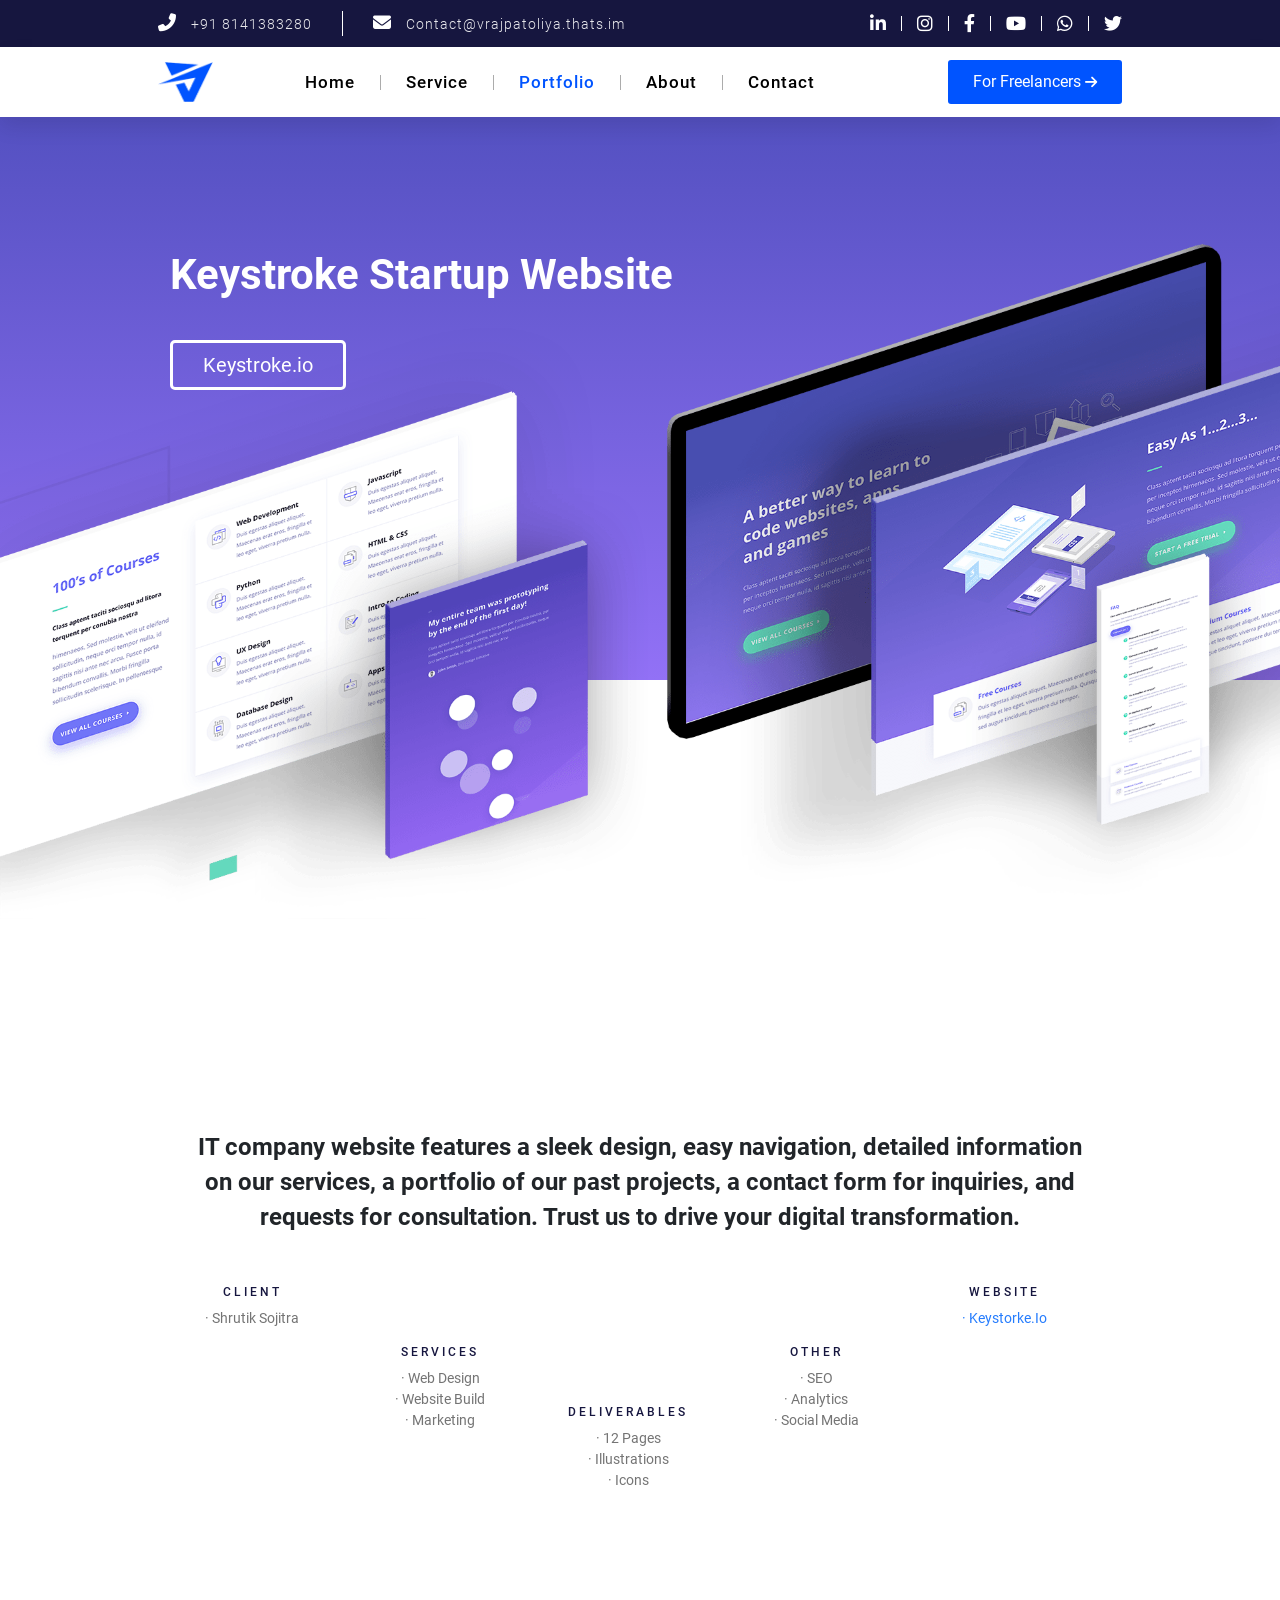
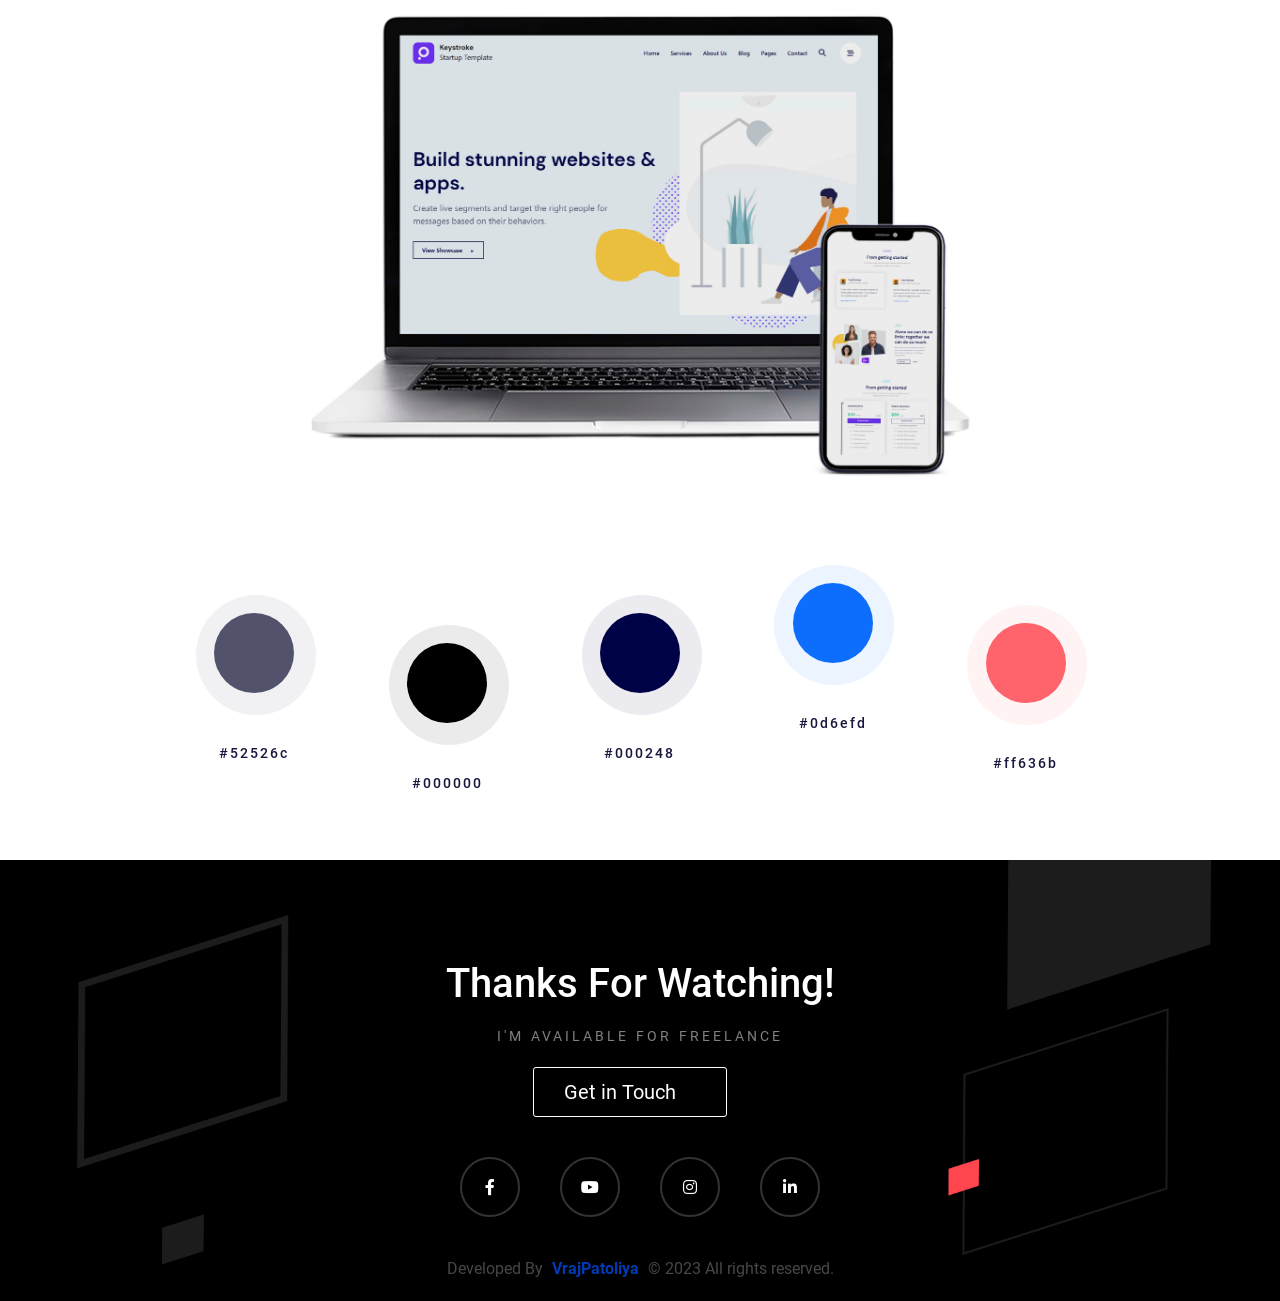
<file: casestudy-keystroke.html>
<!DOCTYPE html>
<html lang="en">
<head>
    <meta charset="UTF-8">
    <meta http-equiv="X-UA-Compatible" content="IE=edge">
    <meta name="viewport" content="width=device-width, initial-scale=1.0">
    
    <title>Case Study - Keystroke | Vraj Patoliya</title>

    <link rel="icon" type="image/png" href="img/favicon.png" />

    <link rel="stylesheet" type="text/css" href="css/all.min.css" />
    <link rel="stylesheet" type="text/css" href="css/bootstrap.min.css" />
    <link rel="stylesheet" type="text/css" href="css/fonts.css" />
    <link rel="stylesheet" type="text/css" href="css/style.css" />
    <link rel="stylesheet" type="text/css" href="css/responsive.css" />

</head>
<body>

    <!-- ======= pre - loader ===== -->
    <div id="preloader">
        <div id="status">
            <img src="img/logo.png" alt="Pre-loader" />
        </div>
    </div>


    <!-- ===== Back to top ===== -->
    <div class="back-top">
        <a href="#"><i class="fa-solid fa-chevron-up"></i></a>
    </div>
    
    <!-- ========== Main - Header ====== -->
    <div class="main-header">
        
        <!-- ===== Top - Header ===== -->
        <section class="top-header">
            <div class="container">
                <div class="row">
                    <ul class="contact col-6">
                        <li class="call">
                            <a href="tel:+9118141383280">
                                <i class="fa-solid fa-phone-flip"></i><span>+91 8141383280</span>
                            </a>
                        </li>
                        <span class="line"></span>
                        <li class="email">
                            <a href="mailto:contact@vrajpatoliya.thats.im" target="_blank">
                                <i class="fa-solid fa-envelope"></i><span>Contact@vrajpatoliya.thats.im</span>
                            </a>
                        </li>
                    </ul>
                    <ul class="social col-6">
                        <li class="linkedin">
                            <a href="https://www.linkedin.com/in/vraj-patoliya-7620b9263/" target="_blank">
                                <i class="fa-brands fa-linkedin-in"></i>
                            </a>
                        </li>
                        <span class="linkedin-line line"></span>
                        <li class="instagram">
                            <a href="https://instagram.com/vrj.xi?igshid=Mzc1MmZhNjY=" target="_blank">
                                <i class="fa-brands fa-instagram"></i>
                            </a>
                        </li>
                        <span class="instagram-line line"></span>
                        <li class="facebook">
                            <a href="index.html" target="_blank">
                                <i class="fa-brands fa-facebook-f"></i>
                            </a>
                        </li>
                        <span class="facebook-line line"></span>
                        <li class="youtube">
                            <a href="https://www.youtube.com/@mative_tech/" target="_blank">
                                <i class="fa-brands fa-youtube"></i>
                            </a>
                        </li>
                        <span class=" youtube-line line"></span>
                        <li class="whatsapp">
                            <a href="https://wa.me/8141383280?text=Hello-I'm-Interested-in-your-service" target="_blank">
                                <i class="fa-brands fa-whatsapp"></i>
                            </a>
                        </li>
                        <span class="whatsapp-line line"></span>
                        <li class="twitter">
                            <a href="https://twitter.com/VrajPatoliya173" target="_blank">
                                <i class="fa-brands fa-twitter"></i>
                            </a>
                        </li>
                    </ul>
                </div>
            </div>
        </section>

        <!-- ===== Header ===== -->
        <header>
            <div class="container">
                <div class="row">
                    <div class="navbar-brand col-2">
                        <a href="index.html">
                            <img src="img/logo.png" alt="Logo-Image" />
                        </a>
                    </div>
                    <button class="tooggle-btn col-1"><i class="fa-solid fa-bars-staggered"></i></button>
                    <ul class="menus col-8">
                        <li>
                            <a href="index.html">Home</a>
                        </li>
                        <span></span>
                        <li>
                            <a href="service.html">Service</a>
                        </li>
                        <span></span>
                        <li>
                            <a href="portfolio.html" class="active">Portfolio</a>
                        </li>
                        <span></span>
                        <li>
                            <a href="about.html">About</a>
                        </li>
                        <span></span>
                        <li>
                            <a href="contact.html">Contact</a>
                        </li>
                    </ul>
                    <div class="header-btns col-2">
                        <div class="cstm-btn">
                            <a href="freelancer.html">
                                <span>For Freelancers <i class="fa-solid fa-arrow-right"></i></span>
                            </a>
                        </div>
                    </div>
                </div>
            </div>
        </header>

    </div>


    <!-- ======= casestudy - banner ====== -->
    <section class="casestudy-banner">
        <div class="container">
        <h2>Keystroke Startup Website</h2>
        <a href="" class="casestudy-web-btn">
            <span>Keystroke.io</span>
        </a>
        </div>
        <div class="inner-image">
            <img src="img/case-study.png" alt="Case-Study" />
        </div>
    </section>

    <!-- ===== Features ==== -->
    <section class="casestudy-features">
        <div class="container">
            <h4>IT company website features a sleek design, easy navigation, detailed information on our services, a portfolio of our past projects, a contact form for inquiries, and requests for consultation. Trust us to drive your digital transformation.</h4>
            <div class="row col-12">
                <div class="data">
                    <h6>client</h6>
                    <ul>
                        <li>· Shrutik Sojitra</li>
                    </ul>
                </div>
                <div class="data case-service">
                    <h6>services</h6>
                    <ul>
                        <li>· web design</li>
                        <li>· website build</li>
                        <li>· marketing</li>
                    </ul>
                </div>
                <div class="data deliverables">
                    <h6>deliverables</h6>
                    <ul>
                        <li>· 12 pages</li>
                        <li>· illustrations</li>
                        <li>· icons</li>
                    </ul>
                </div>
                <div class="data other">
                    <h6>other</h6>
                    <ul>
                        <li>· SEO</li>
                        <li>· analytics</li>
                        <li>· social media</li>
                    </ul>
                </div>
                <div class="data">
                    <h6>website</h6>
                    <ul>
                        <li><a href="https://vraj5.github.io/Startup/">· Keystorke.io</a></li>
                    </ul>
                </div>
            </div>
        </div>
    </section>


    <!-- ====== Mockup-image ====== -->
    <section class="casestudy-mochup container">
        <img src="img/keystroke.jpg"alt="case-study-project-1" />
    </section>


    <!-- ===== colors ===== -->
    <section class="color-main">
        <div class="container">
            <div class="row">
                <div class="color info">
                    <div class="round"></div>
                    <p>#52526c</p>
                </div>
                <div class="color black">
                    <div class="round"></div>
                    <p>#000000</p>
                </div>
                <div class="color primary">
                    <div class="round"></div>
                    <p>#000248</p>
                </div>
                <div class="color secondary">
                    <div class="round"></div>
                    <p>#0d6efd</p>
                </div>
                <div class="color back-bg">
                    <div class="round"></div>
                    <p>#ff636b</p>
                </div>
            </div>
        </div>
    </section>


    <!-- ====== Footer ====== -->
    <footer>
        <div class="container">
            <h2>Thanks for Watching!</h2>
            <p>I'M AVAILABLE FOR FREELANCE</p>
            <div class="footer-btn d-flex">
                <div class="footer-cstm-btn one">
                    <a href="contact.html">
                        <span>Get in Touch<i class="fa-solid fa-angles-right"></i></span>
                    </a>
                </div>
            </div>
            <div class="social .col-12">
                <ul>
                    <li><a href="index.html" target="_blank">
                        <i class="fa-brands fa-facebook-f"></i>
                    </a></li>
                    <li><a href="https://www.youtube.com/@mative_tech/" target="_blank">
                        <i class="fa-brands fa-youtube"></i>
                    </a></li>
                    <li><a href="https://instagram.com/vrj.xi?igshid=Mzc1MmZhNjY=" target="_blank">
                        <i class="fa-brands fa-instagram"></i>
                    </a></li>
                    <li><a href="https://www.linkedin.com/in/vraj-patoliya-7620b9263/" target="_blank">
                        <i class="fa-brands fa-linkedin-in"></i>
                    </a></li>
                </ul>
                <span class="credit">Developed By <a href="index.html" target="_blank">VrajPatoliya</a> © 2023 All rights reserved.</span>
            </div>
        </div>
    </footer>
    



    <script type="text/javascript" src="js/bootstrap.bundle.min.js"></script>
    <script type="text/javascript" src="js/jquery-3.6.3.min.js"></script>
    <script type="text/javascript" src="js/main.js"></script>


    <!-- ===== Responsive Header ====== -->
    <script>
        $(document).ready(function(){
            $(".tooggle-btn").click(function(){
                $(".menus").toggleClass("open-header")
            });
        });
    </script>

    <!-- ======= Pre - Loader ======= -->
    <script>
        $(window).on('load', function() { 
            $('#status').fadeOut(); 
            $('#preloader').delay(300).fadeOut('slow');
            $('body').delay(1000).css({'overflow':'visible'});
        });
    </script>

    <!-- ===== Back to Top ===== -->
    <script>
        $(window).scroll(function(){
            if($(window).scrollTop() > 300){
                $(".back-top").addClass("go");
            }
            else{
                $(".back-top").removeClass("go");
            }
        });
    </script>


</body>
</html>
</file>
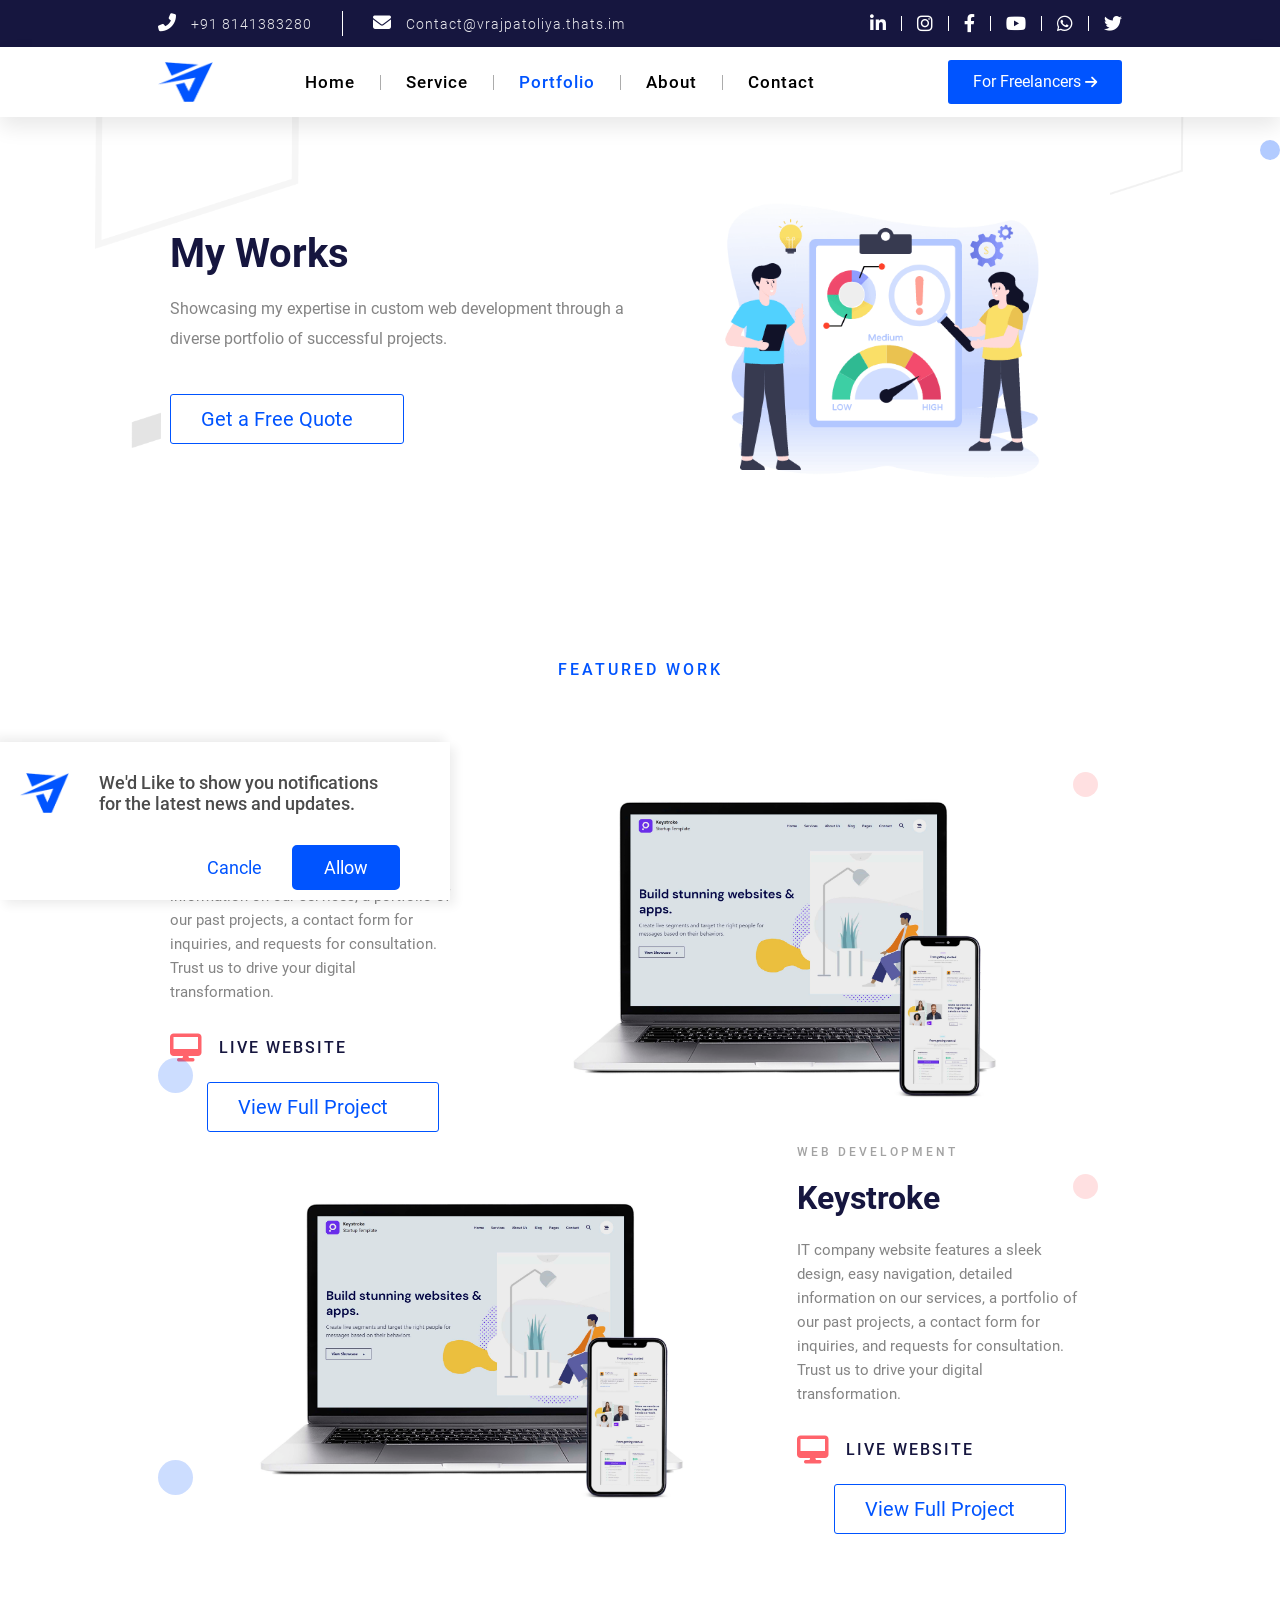
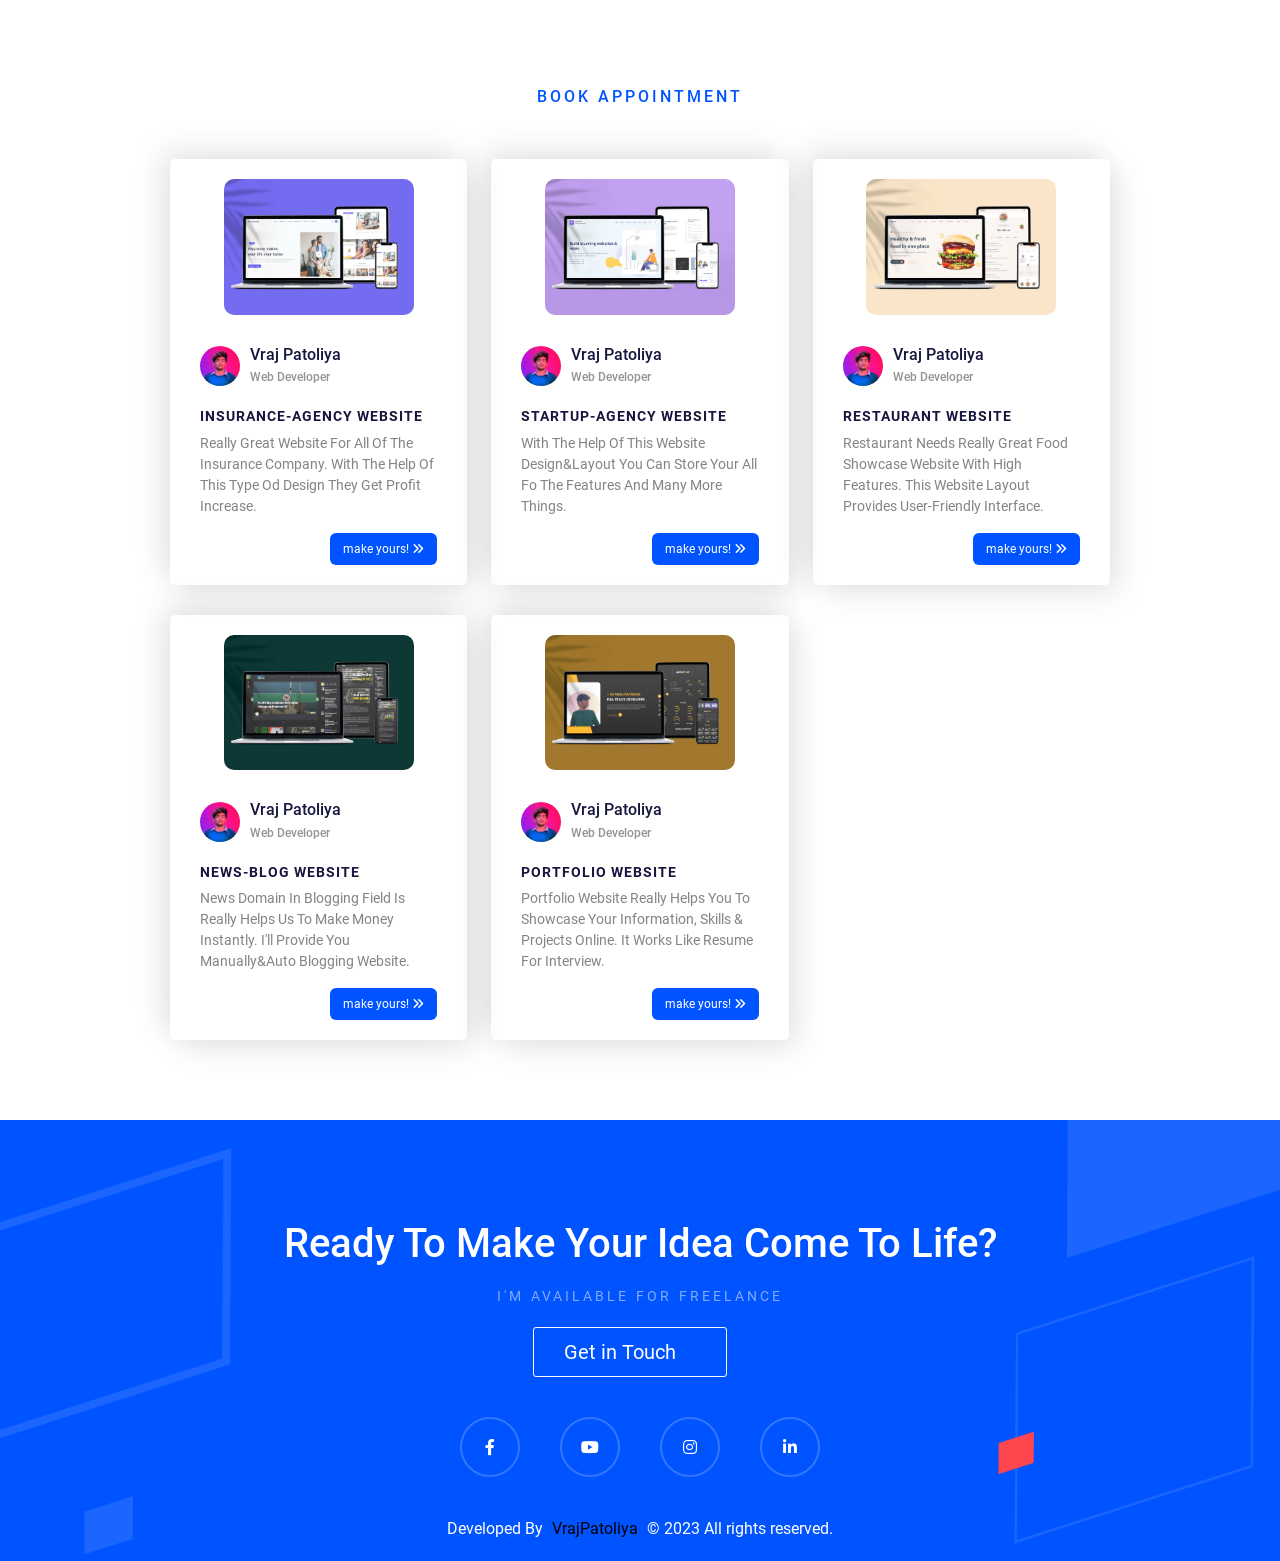
<file: portfolio.html>
<!DOCTYPE html>
<html lang="en">
<head>
    <meta charset="UTF-8">
    <meta http-equiv="X-UA-Compatible" content="IE=edge">
    <meta name="viewport" content="width=device-width, initial-scale=1.0">
    
    <title>Portfolio | Vraj Patoliya</title>

    <link rel="icon" type="image/png" href="img/favicon.png" />

    <link rel="stylesheet" type="text/css" href="css/all.min.css" />
    <link rel="stylesheet" type="text/css" href="css/bootstrap.min.css" />
    <link rel="stylesheet" type="text/css" href="css/fonts.css" />
    <link rel="stylesheet" type="text/css" href="css/style.css" />
    <link rel="stylesheet" type="text/css" href="css/responsive.css" />

</head>
<body>

    <!-- ======= pre - loader ===== -->
    <div id="preloader">
        <div id="status">
            <img src="img/logo.png" alt="Pre-loader" />
        </div>
    </div>

    <!-- ====== Pop-up ====== -->
    <section class="pop-up">
        <div class="data">
            <img src="img/logo.png" alt="Popup-Logo" />
            <h4>We'd Like to show you notifications for the latest news and updates.</h4>
        </div>
        <div class="pop-btns">
            <a href="javascript:void(0);" id="cancle" class="cancel">cancle</a>
            <a href="javascript:void(0);" id="allow" class="allow">Allow</a>
        </div>
    </section>

    <!-- ===== Back to top ===== -->
    <div class="back-top">
        <a href="#"><i class="fa-solid fa-chevron-up"></i></a>
    </div>
    
    <!-- ========== Main - Header ====== -->
    <div class="main-header">
        
        <!-- ===== Top - Header ===== -->
        <section class="top-header">
            <div class="container">
                <div class="row">
                    <ul class="contact col-6">
                        <li class="call">
                            <a href="tel:+9118141383280">
                                <i class="fa-solid fa-phone-flip"></i><span>+91 8141383280</span>
                            </a>
                        </li>
                        <span class="line"></span>
                        <li class="email">
                            <a href="mailto:contact@vrajpatoliya.thats.im" target="_blank">
                                <i class="fa-solid fa-envelope"></i><span>Contact@vrajpatoliya.thats.im</span>
                            </a>
                        </li>
                    </ul>
                    <ul class="social col-6">
                        <li class="linkedin">
                            <a href="https://www.linkedin.com/in/vraj-patoliya-7620b9263/" target="_blank">
                                <i class="fa-brands fa-linkedin-in"></i>
                            </a>
                        </li>
                        <span class="linkedin-line line"></span>
                        <li class="instagram">
                            <a href="https://instagram.com/vrj.xi?igshid=Mzc1MmZhNjY=" target="_blank">
                                <i class="fa-brands fa-instagram"></i>
                            </a>
                        </li>
                        <span class="instagram-line line"></span>
                        <li class="facebook">
                            <a href="index.html" target="_blank">
                                <i class="fa-brands fa-facebook-f"></i>
                            </a>
                        </li>
                        <span class="facebook-line line"></span>
                        <li class="youtube">
                            <a href="https://www.youtube.com/@mative_tech/" target="_blank">
                                <i class="fa-brands fa-youtube"></i>
                            </a>
                        </li>
                        <span class=" youtube-line line"></span>
                        <li class="whatsapp">
                            <a href="https://wa.me/8141383280?text=Hello-I'm-Interested-in-your-service" target="_blank">
                                <i class="fa-brands fa-whatsapp"></i>
                            </a>
                        </li>
                        <span class="whatsapp-line line"></span>
                        <li class="twitter">
                            <a href="https://twitter.com/VrajPatoliya173" target="_blank">
                                <i class="fa-brands fa-twitter"></i>
                            </a>
                        </li>
                    </ul>
                </div>
            </div>
        </section>

        <!-- ===== Header ===== -->
        <header>
            <div class="container">
                <div class="row">
                    <div class="navbar-brand col-2">
                        <a href="index.html">
                            <img src="img/logo.png" alt="Logo-Image" />
                        </a>
                    </div>
                    <button class="tooggle-btn col-1"><i class="fa-solid fa-bars-staggered"></i></button>
                    <ul class="menus col-8">
                        <li>
                            <a href="index.html">Home</a>
                        </li>
                        <span></span>
                        <li>
                            <a href="service.html">Service</a>
                        </li>
                        <span></span>
                        <li>
                            <a href="portfolio.html" class="active">Portfolio</a>
                        </li>
                        <span></span>
                        <li>
                            <a href="about.html">About</a>
                        </li>
                        <span></span>
                        <li>
                            <a href="contact.html">Contact</a>
                        </li>
                    </ul>
                    <div class="header-btns col-2">
                        <div class="cstm-btn">
                            <a href="freelancer.html">
                                <span>For Freelancers <i class="fa-solid fa-arrow-right"></i></span>
                            </a>
                        </div>
                    </div>
                </div>
            </div>
        </header>

    </div>
    
    <!-- ===== Banner ===== -->
    <section class="portfolio-home banner">
        <div class="container">
            <div class="row">
                <div class="col-6">
                    <h1>My Works</h1>
                    <p>Showcasing my expertise in custom web development through a diverse portfolio of successful projects.</p>
                    <div class="banner-btn d-flex">
                        <div class="banner-cstm-btn one">
                            <a href="contact.html">
                                <span>Get a Free Quote<i class="fa-solid fa-angles-right"></i></span>
                            </a>
                        </div>
                    </div>
                </div>
                <div class="col-6 image">
                    <img src="img/portfolio-banner.gif" class="w-100" alt="Developer" />
                </div>
            </div>
            <div class="extra-img">
                <div class="dot-1"></div>
                <div class="dot-2"></div>
            </div>
        </div>
    </section>

    <!-- ====== Work ======= -->
    <div class="portfolio-work">
        <section class="work">
            <div class="container">
                <div class="sub-title">
                    <span>FEATURED WORK</span>
                </div>
                <div class="col-12 left row align-items-center">
                    <div class="col-4">
                        <h6>WEB DEVELOPMENT</h6>
                        <h2>Keystroke</h2>
                        <p>IT company website features a sleek design, easy navigation, detailed information on our services, a portfolio of our past projects, a contact form for inquiries, and requests for consultation. Trust us to drive your digital transformation.</p>
                        <a href="https://vraj5.github.io/Startup/" target="_blank" class="visit">
                            <i class="fa-solid fa-desktop"></i>
                            Live Website
                        </a>
                        <div class="work-btn">
                            <div class="work-cstm-btn one">
                                <a href="casestudy-keystroke.html">
                                    <span>View Full Project<i class="fa-solid fa-angles-right"></i></span>
                                </a>
                            </div>
                        </div>
                    </div>
                    <div class="col-8">
                        <div class="image">
                            <img src="img/keystroke.jpg" alt="Keystroke-Startup" />
                        </div>
                    </div>
                    <div class="shape-1"></div>
                    <div class="shape-2"></div>
                </div>
                <div class="col-12 right row align-items-center">
                    <div class="col-8">
                        <div class="image">
                            <img src="img/keystroke.jpg" alt="Keystroke-Startup" />
                        </div>
                    </div>
                    <div class="col-4">
                        <h6>WEB DEVELOPMENT</h6>
                        <h2>Keystroke</h2>
                        <p>IT company website features a sleek design, easy navigation, detailed information on our services, a portfolio of our past projects, a contact form for inquiries, and requests for consultation. Trust us to drive your digital transformation.</p>
                        <a href="https://vraj5.github.io/Startup/" target="_blank" class="visit">
                            <i class="fa-solid fa-desktop"></i>
                            Live Website
                        </a>
                        <div class="work-btn">
                            <div class="work-cstm-btn one">
                                <a href="casestudy-keystroke.html">
                                    <span>View Full Project<i class="fa-solid fa-angles-right"></i></span>
                                </a>
                            </div>
                        </div>
                    </div>                
                    <div class="shape-1"></div>
                    <div class="shape-2"></div>
                </div>
            </div>
        </section>
    </div>

    <!-- ====== appointment ===== -->
    <section class="service-appointment">
        <div class="container">
            <div class="sub-title">
                <span>book appointment</span>
            </div>
            <div class="row">
                <div class="col-4">
                    <div class="cards">
                        <img src="img/service-project-1.jpg" alt="Service-One" />
                        <div class="content">
                            <div class="credit">
                                <img src="img/main-vraj-profile.jpg" alt="Vraj" />
                                <div class="name">
                                    <h5>Vraj Patoliya</h5>
                                    <span>Web Developer</span>
                                </div>
                            </div>
                            <h4>Insurance-Agency Website</h4>
                            <p>Really great website for all of the insurance company. With the help of this type od design they get profit increase.</p>
                            <div class="appointment-btn">
                                <a href="contact.html" class="btn">make yours! <i class="fa-solid fa-angles-right"></i></a>
                            </div>
                        </div>
                    </div>
                </div>
                <div class="col-4">
                    <div class="cards">
                        <img src="img/service-project-2.jpg" alt="Service-One" />
                        <div class="content">
                            <div class="credit">
                                <img src="img/main-vraj-profile.jpg" alt="Vraj" />
                                <div class="name">
                                    <h5>Vraj Patoliya</h5>
                                    <span>Web Developer</span>
                                </div>
                            </div>
                            <h4>Startup-Agency Website</h4>
                            <p>With the help of this website design&layout you can store your all fo the features and many more things.</p>
                            <div class="appointment-btn">
                                <a href="contact.html" class="btn">make yours! <i class="fa-solid fa-angles-right"></i></a>
                            </div>
                        </div>
                    </div>
                </div>
                <div class="col-4">
                    <div class="cards">
                        <img src="img/service-project-3.jpg" alt="Service-One" />
                        <div class="content">
                            <div class="credit">
                                <img src="img/main-vraj-profile.jpg" alt="Vraj" />
                                <div class="name">
                                    <h5>Vraj Patoliya</h5>
                                    <span>Web Developer</span>
                                </div>
                            </div>
                            <h4>Restaurant Website</h4>
                            <p>restaurant needs really great food showcase website with high features. this website layout provides user-friendly interface.</p>
                            <div class="appointment-btn">
                                <a href="contact.html" class="btn">make yours! <i class="fa-solid fa-angles-right"></i></a>
                            </div>
                        </div>
                    </div>
                </div>
                <div class="col-4">
                    <div class="cards">
                        <img src="img/service-project-4.jpg" alt="Service-One" />
                        <div class="content">
                            <div class="credit">
                                <img src="img/main-vraj-profile.jpg" alt="Vraj" />
                                <div class="name">
                                    <h5>Vraj Patoliya</h5>
                                    <span>Web Developer</span>
                                </div>
                            </div>
                            <h4>News-Blog Website</h4>
                            <p>news domain in blogging field is really helps us to make money instantly. I'll provide you manually&auto blogging website.</p>
                            <div class="appointment-btn">
                                <a href="contact.html" class="btn">make yours! <i class="fa-solid fa-angles-right"></i></a>
                            </div>
                        </div>
                    </div>
                </div>
                <div class="col-4">
                    <div class="cards">
                        <img src="img/service-project-5.jpg" alt="Service-One" />
                        <div class="content">
                            <div class="credit">
                                <img src="img/main-vraj-profile.jpg" alt="Vraj" />
                                <div class="name">
                                    <h5>Vraj Patoliya</h5>
                                    <span>Web Developer</span>
                                </div>
                            </div>
                            <h4>Portfolio Website</h4>
                            <p>portfolio website really helps you to showcase your information, skills & projects online. It works like resume for interview.</p>
                            <div class="appointment-btn">
                                <a href="contact.html" class="btn">make yours! <i class="fa-solid fa-angles-right"></i></a>
                            </div>
                        </div>
                    </div>
                </div>
            </div>
        </div>
    </section>

    <!-- ====== Footer ====== -->
    <div class="portfolio-footer">
        <footer>
            <div class="container">
                <h2>Ready to Make Your Idea Come to Life?</h2>
                <p>I'M AVAILABLE FOR FREELANCE</p>
                <div class="footer-btn d-flex">
                    <div class="footer-cstm-btn one">
                        <a href="contact.html">
                            <span>Get in Touch<i class="fa-solid fa-angles-right"></i></span>
                        </a>
                    </div>
                </div>
                <div class="social .col-12">
                    <ul>
                        <li><a href="index.html" target="_blank">
                            <i class="fa-brands fa-facebook-f"></i>
                        </a></li>
                        <li><a href="https://www.youtube.com/@mative_tech/" target="_blank">
                            <i class="fa-brands fa-youtube"></i>
                        </a></li>
                        <li><a href="https://instagram.com/vrj.xi?igshid=Mzc1MmZhNjY=" target="_blank">
                            <i class="fa-brands fa-instagram"></i>
                        </a></li>
                        <li><a href="https://www.linkedin.com/in/vraj-patoliya-7620b9263/" target="_blank">
                            <i class="fa-brands fa-linkedin-in"></i>
                        </a></li>
                    </ul>
                    <span class="credit">Developed By <a href="index.html" target="_blank">VrajPatoliya</a> © 2023 All rights reserved.</span>
                </div>
            </div>
        </footer>
    </div>
    


    <script type="text/javascript" src="js/bootstrap.bundle.min.js"></script>
    <script type="text/javascript" src="js/script.js"></script>
    <script type="text/javascript" src="js/jquery-3.6.3.min.js"></script>
    <script type="text/javascript" src="js/main.js"></script>


    <!-- ===== Responsive Header ====== -->
    <script>
        $(document).ready(function(){
            $(".tooggle-btn").click(function(){
                $(".menus").toggleClass("open-header")
            });
        });
    </script>

    <!-- ======= Pre - Loader ======= -->
    <script>
        $(window).on('load', function() { 
            $('#status').fadeOut(); 
            $('#preloader').delay(300).fadeOut('slow');
            $('body').delay(1000).css({'overflow':'visible'});
        });
    </script>

    <!-- ===== Back to Top ===== -->
    <script>
        $(window).scroll(function(){
            if($(window).scrollTop() > 300){
                $(".back-top").addClass("go");
            }
            else{
                $(".back-top").removeClass("go");
            }
        });
    </script>


</body>
</html>
</file>
<file: css/fonts.css>
/* roboto-100 - latin */
@font-face {
  font-display: swap; /* Check https://developer.mozilla.org/en-US/docs/Web/CSS/@font-face/font-display for other options. */
  font-family: 'Roboto';
  font-style: normal;
  font-weight: 100;
  src: url('../fonts/roboto-v30-latin-100.eot'); /* IE9 Compat Modes */
  src: url('../fonts/roboto-v30-latin-100.eot?#iefix') format('embedded-opentype'), /* IE6-IE8 */
       url('../fonts/roboto-v30-latin-100.woff2') format('woff2'), /* Super Modern Browsers */
       url('../fonts/roboto-v30-latin-100.woff') format('woff'), /* Modern Browsers */
       url('../fonts/roboto-v30-latin-100.ttf') format('truetype'), /* Safari, Android, iOS */
       url('../fonts/roboto-v30-latin-100.svg#Roboto') format('svg'); /* Legacy iOS */
}
/* roboto-300 - latin */
@font-face {
  font-display: swap; /* Check https://developer.mozilla.org/en-US/docs/Web/CSS/@font-face/font-display for other options. */
  font-family: 'Roboto';
  font-style: normal;
  font-weight: 300;
  src: url('../fonts/roboto-v30-latin-300.eot'); /* IE9 Compat Modes */
  src: url('../fonts/roboto-v30-latin-300.eot?#iefix') format('embedded-opentype'), /* IE6-IE8 */
       url('../fonts/roboto-v30-latin-300.woff2') format('woff2'), /* Super Modern Browsers */
       url('../fonts/roboto-v30-latin-300.woff') format('woff'), /* Modern Browsers */
       url('../fonts/roboto-v30-latin-300.ttf') format('truetype'), /* Safari, Android, iOS */
       url('../fonts/roboto-v30-latin-300.svg#Roboto') format('svg'); /* Legacy iOS */
}
/* roboto-regular - latin */
@font-face {
  font-display: swap; /* Check https://developer.mozilla.org/en-US/docs/Web/CSS/@font-face/font-display for other options. */
  font-family: 'Roboto';
  font-style: normal;
  font-weight: 400;
  src: url('../fonts/roboto-v30-latin-regular.eot'); /* IE9 Compat Modes */
  src: url('../fonts/roboto-v30-latin-regular.eot?#iefix') format('embedded-opentype'), /* IE6-IE8 */
       url('../fonts/roboto-v30-latin-regular.woff2') format('woff2'), /* Super Modern Browsers */
       url('../fonts/roboto-v30-latin-regular.woff') format('woff'), /* Modern Browsers */
       url('../fonts/roboto-v30-latin-regular.ttf') format('truetype'), /* Safari, Android, iOS */
       url('../fonts/roboto-v30-latin-regular.svg#Roboto') format('svg'); /* Legacy iOS */
}
/* roboto-500 - latin */
@font-face {
  font-display: swap; /* Check https://developer.mozilla.org/en-US/docs/Web/CSS/@font-face/font-display for other options. */
  font-family: 'Roboto';
  font-style: normal;
  font-weight: 500;
  src: url('../fonts/roboto-v30-latin-500.eot'); /* IE9 Compat Modes */
  src: url('../fonts/roboto-v30-latin-500.eot?#iefix') format('embedded-opentype'), /* IE6-IE8 */
       url('../fonts/roboto-v30-latin-500.woff2') format('woff2'), /* Super Modern Browsers */
       url('../fonts/roboto-v30-latin-500.woff') format('woff'), /* Modern Browsers */
       url('../fonts/roboto-v30-latin-500.ttf') format('truetype'), /* Safari, Android, iOS */
       url('../fonts/roboto-v30-latin-500.svg#Roboto') format('svg'); /* Legacy iOS */
}
/* roboto-700 - latin */
@font-face {
  font-display: swap; /* Check https://developer.mozilla.org/en-US/docs/Web/CSS/@font-face/font-display for other options. */
  font-family: 'Roboto';
  font-style: normal;
  font-weight: 700;
  src: url('../fonts/roboto-v30-latin-700.eot'); /* IE9 Compat Modes */
  src: url('../fonts/roboto-v30-latin-700.eot?#iefix') format('embedded-opentype'), /* IE6-IE8 */
       url('../fonts/roboto-v30-latin-700.woff2') format('woff2'), /* Super Modern Browsers */
       url('../fonts/roboto-v30-latin-700.woff') format('woff'), /* Modern Browsers */
       url('../fonts/roboto-v30-latin-700.ttf') format('truetype'), /* Safari, Android, iOS */
       url('../fonts/roboto-v30-latin-700.svg#Roboto') format('svg'); /* Legacy iOS */
}
/* roboto-900 - latin */
@font-face {
  font-display: swap; /* Check https://developer.mozilla.org/en-US/docs/Web/CSS/@font-face/font-display for other options. */
  font-family: 'Roboto';
  font-style: normal;
  font-weight: 900;
  src: url('../fonts/roboto-v30-latin-900.eot'); /* IE9 Compat Modes */
  src: url('../fonts/roboto-v30-latin-900.eot?#iefix') format('embedded-opentype'), /* IE6-IE8 */
       url('../fonts/roboto-v30-latin-900.woff2') format('woff2'), /* Super Modern Browsers */
       url('../fonts/roboto-v30-latin-900.woff') format('woff'), /* Modern Browsers */
       url('../fonts/roboto-v30-latin-900.ttf') format('truetype'), /* Safari, Android, iOS */
       url('../fonts/roboto-v30-latin-900.svg#Roboto') format('svg'); /* Legacy iOS */
}
</file>
<file: css/style.css>
/*  =========== Variable ===========  */
:root{
    --primary-color: #16163f;
    --secondary-color: #0054ff;
    --black: #000;
    --white: #fff;
    --info-color: #666;
    --back-hover: #ffffff33;
    --highlight: #ff636b;
}
    

/* ===========  Fonts ===========  */
body{
    font-family: 'Roboto';
}


/* =========== Default CSS ===========  */

html{
    scroll-behavior: smooth;
    padding: 0 !important;
}
html::-webkit-scrollbar{
    width: 0.6vw;
}
html::-webkit-scrollbar-thumb{
    background-color:  var(--primary-color);
    border-radius: 10px;
}
html::-webkit-scrollbar-track{
    background-color: #f9fafb;
}
*{
    box-sizing: border-box;
    margin: 0;
    padding: 0;
}
img{
    max-width: 100%;
    display: block;
}
a{
    text-decoration: none !important;
}
input:focus{
    outline: none;
}
.row{
    display: flex;
    flex-wrap: wrap;
}

/*  =========== Collums ===========  */
.col-1{
    width: 8.33%;
}
.col-2{
    width: 16.66%;
}
.col-3{
    width: 25%;
}
.col-4{
    width: 33.33%;
}
.col-5{
    width: 41.66%;
}
.col-6{
    width: 50%;
}
.col-7{
    width: 58.33%;
}
.col-8{
    width: 66.66%;
}
.col-9{
    width: 75%;
}
.col-10{
    width: 83.33%;
}
.col-11{
    width: 91.66%;
}
.col-12{
    width: 100%;
}

/* ====== container ======= */
.container{
    max-width: 1200px !important;
    margin: 0 auto;
}

/* ====== cstm  btn ======= */
.cstm-btn a{
    display: flex;
    align-items: center;
}
.cstm-btn a span{
    background-color: var(--secondary-color);
    padding: 10px 25px;
    border-radius: 3px;
    color: var(--white);
    transition: all 0.5s;
}
.cstm-btn a span i{
    font-size: 14px;
}
.cstm-btn:hover span{
    border: 1px solid var(--secondary-color);
    background-color: transparent;
    color: var(--secondary-color);
}


/* ===== Sub - Title ===== */
.sub-title{
    text-align: center;
    margin-bottom: 50px;
}
.sub-title span{
    text-align: center;
    color: var(--secondary-color);
    letter-spacing: 3px;
    font-weight: 500;
    text-transform: uppercase;
}

/* ========= Pre - Loader ======= */

#preloader {
    position: fixed;
    top: 0;
    left: 0;
    right: 0;
    bottom: 0;
    background-color: #f5f5f5;
    z-index: 9999999;
  }
  
  #status {
    width: 120px;
    height: 120px;
    position: absolute;
    left: 50%;
    top: 50%;
    margin: -60px 0 0 -60px;
  }
  

/* ===== Pop - Up ===== */
.pop-up{
    position: fixed;
    z-index: 999999;
    background-color: var(--white);
    box-shadow: 5px 5px 10px rgba(0,0,0,0.07),
                -5px -5px 10px rgba(0,0,0,0.07);
    bottom: 0;
    width: 450px;
    left: 0;
    padding: 30px 50px 10px 20px;;
}
.pop-up .data{
    display: flex;
    align-items: center;
    justify-content: center;
}
.pop-up .data img{
    height: 40px;
    width: 55px;
    margin-right: 30px;
}
.pop-up .data h4{
    font-size: 18px;
    color: var(--black);
    opacity: 0.7;
    margin: 0;
}
.pop-up .pop-btns{
    display: flex;
    align-items: center;
    justify-content: end;
}
.pop-up .pop-btns{
    margin-top: 30px;
}
.pop-up .pop-btns .cancel{
    color: var(--secondary-color);
    font-size: 18px;
    text-transform: capitalize;
    margin-right: 30px;
}
.pop-up .pop-btns .allow{
    text-transform: capitalize;
    color: var(--white);
    background-color: var(--secondary-color);
    border: 2px solid var(--secondary-color);
    padding: 7px 30px;
    border-radius: 5px;
    font-size: 18px;
    transition: all 0.3s;
}
.pop-up .pop-btns .allow:hover{
    color: var(--secondary-color);
    background-color: transparent;
    border: 2px solid var(--secondary-color);
    border-radius: 5px;
}


/* ====== Back to  Top ====== */
.back-top{
    position: fixed;
    right: 40px;
    visibility: hidden;
    opacity: 0;
    bottom: 0;
    z-index: 9998;
    transition: all 0.5s;
}
.back-top i{
    display: flex;
    align-items: center;
    justify-content: center;
    background-color: var(--white);
    color: var(--primary-color);
    height: 45px;
    width: 45px;
    border-radius: 50%;
    border: 1px solid var(--primary-color);
}
.go{
    bottom: 40px;
    visibility: visible;
    opacity: 1;
}

/* ====== Main-Header ===== */
.main-header{
    width: 100%;
    position: fixed;
    top: 0;
    z-index: 99999 !important;
}


/* ====== Top - Header ====== */
.top-header{
    padding: 10px 0;
    background-color: var(--primary-color);
    z-index: 99999 !important;
}
.top-header .row{
    display: flex;
    justify-content: space-between;
    align-items: center;
}
.top-header .contact{
    display: flex;
    align-items: center;
    padding: 0;
    margin: 0;
}
.top-header .contact li{
    display: flex;
    align-items: center;
    list-style: none;
}
.top-header .contact li a{
    color: var(--white);
}
.top-header .contact li a i{
    margin-right: 15px;
    font-size: 18px;
}
.top-header .contact li a span{
    font-weight: 300;
    opacity: 0.9;
    font-size: 14px;
    letter-spacing: 1px;
}
.top-header .contact .line{
    width: 1px;
    height: 25px;
    background-color: var(--white);
    margin: 0 30px;
}
.top-header .social{
    margin: 0;
    padding: 0;
    display: flex;
    justify-content: flex-end;
    align-items: center;
}
.top-header .social li{
    list-style: none;
}
.top-header .social li a{
    color: var(--white);
    transition: all 0.3s;
    font-size: 18px;
}
.top-header .social li a:hover{
    color: var(--secondary-color);
}
.top-header .social .line{
    width: 1px;
    height: 15px;
    background-color: var(--white);
    margin: 0 15px;
}


/* ===== Header ===== */
header{
    box-shadow: 0 10px 20px rgba(0,0,0,0.09);
    z-index: 99999 !important;
    background-color: var(--white);
}
header button{
    display: none;
    border: none;
    background-color: transparent;
}
header button i{
    background-color: var(--secondary-color);
    font-size: 18px;
    border-radius: 50%;
    padding: 15px;
    color: var(--white);
}
header .navbar-brand{
    display: flex;
    align-items: center;
    padding-left: 0;
}
header .navbar-brand img{
    width: 55px;
    height: 40px;
}
header .menus{
    display: flex;
    justify-content: center;
    align-items: center;
    padding: 0;
    margin: 0;
}
header .menus li{
    margin: 15px 25px;
    list-style: none;
}
header .menus li a{
    color: var(--black);
    font-size: 17px;
    letter-spacing: 1px;
    font-weight: 500;
    line-height: 40px;
    transition: all 0.2s;
}
header .menus span{
    width: 1px;
    height: 15px;
    background-color: #acacac;
}
header .menus li .active{
    color: var(--secondary-color);
}
header .menus li a:hover{
    color: var(--secondary-color);
}
header .header-btns{
    display: flex;
    align-items: center;
    padding-right: 0;
    justify-content: flex-end;
}
.open-header{
    left: 0 !important;
    opacity: 1 !important;
    visibility: visible !important;
    transition: all 1s;
}

/* ====== Banner ====== */
.banner{
    position: relative;
    background-image: url('../img/banner-back.png');
    background-size: cover;
    /* padding-top: 100px; */
}
.banner .image{
    display: flex;
    justify-content: end;
}
.banner img{
    width: 80%;
}
.banner .extra-img .dot-1{
    position: absolute;
    top: 10%;
    left: 10%;
    height: 20px;
    width: 20px;
    opacity: 0.3;
    background-color: var(--secondary-color);
    border-radius: 50%;
    animation: dot1 50s infinite linear;
}
@keyframes dot1 {
    0%{
        top: 20%;
        left: 10%;
    }
    25%{
        top: 10%;
        left: 40%;
    }
    50%{
        top: 60%;
        left: 60%;
    }
    75%{
        top: 100%;
        left: 20%;
    }
    100%{
        top: 20%;
        left: 10%;
    }
}
.banner .extra-img .dot-2{
    position: absolute;
    top: 23%;
    right: 0%;
    height: 20px;
    width: 20px;
    opacity: 0.3;
    background-color: var(--secondary-color);
    border-radius: 50%;
    animation: dot2 20s infinite linear;
}
@keyframes dot2 {
    0%{
        top: 23%;
        right: 0%;
    }
    50%{
        top: 12%;
        right: 10%;
    }
    100%{
        top: 0%;
        right: 20%;
    }
}
.banner .row{
    align-items: center;
    padding: 200px 0;
    padding-bottom: 100px;
}
.banner h1{
    color: var(--primary-color);
    font-size: 40px;
    line-height: 60px;
    font-weight: 600;
    margin-bottom: 10px;
}
.banner p{
    color: var(--info-color);
    font-size: 16px;
    opacity: 0.8;
    line-height: 30px;
    margin-bottom: 50px;
}
.banner .banner-btn .banner-cstm-btn span{
    font-size: 20px;
    color: var(--secondary-color);
    padding: 12px 30px;
    border: 1px solid var(--secondary-color);
    border-radius: 3px;
    transition: all 0.5s;
}
.banner .banner-btn .banner-cstm-btn span i{
    margin-left: 0px;
    visibility: hidden;
    opacity: 0;
    transition: all 0.5s;
}
.banner .banner-btn .banner-cstm-btn:hover span{
    background-color: var(--back-hover);
}
.banner .banner-btn .banner-cstm-btn:hover span i{
    margin-left: 10px;
    visibility: visible;
    opacity: 1;
}
.banner .banner-btn .one{
    margin-right: 20px;
}
.banner .banner-btn .two span{
    border: 3px solid var(--secondary-color);
}


/* ===== Service ====== */
.service{
    padding: 50px 0;
    padding-bottom: 100px;
}
.service .service-image{
    display: flex;
    justify-content: end;
    margin-bottom: 40px;
}
.service .service-image img{
    width: 40%;
    height: 200px;
}
.service .col-6{
    text-align: right;
}
.service h2{
    font-size: 24px;
    font-weight: 500;
    color: var(--primary-color);
}
.service p{
    font-size: 16px;
    color: var(--info-color);
    opacity: 0.8;
    line-height: 28px;
    margin-bottom: 30px;
}
.service .skill{
    display: flex;
    justify-content: space-between;
    align-items: center;
    padding: 15px 20px;
}
.service .skill span{
    text-transform: uppercase;
    color: var(--primary-color);
    letter-spacing: 3px;
    font-size: 12px;
    font-weight: 700;
}
.service .skill i{
    z-index: 10 !important;
    position: relative;
    color: var(--white);
    font-size: 8px;
}
.service .skill i::after{
    position: absolute;
    z-index: -1 !important;
    top: -3px;
    content: "";
    left: -4px;
    background-color: var(--secondary-color);
    border-radius: 50%;
    width: 15px;
    height: 15px;
}
.service button{
    outline: none;
    background-color: transparent;
    border: none;
    width: 20px;
}
.service ul li{
    text-align: left;
    color: var(--info-color);
    opacity: 0.8;
    padding-top: 5px;
    padding-bottom: 5px;
}
.service .accordion-item{
    margin-bottom: 20px;
    border: 1px solid #e7e7e7 !important;
}
.service .two{
    padding-left: 30px;
    text-align: left;
}
.service .one{
    padding-right: 30px;
}
.service .service-cstm-btn{
    margin-top: 30px;
}
.service .service-cstm-btn span{
    font-size: 18px;
    color: var(--secondary-color);
    padding: 12px 30px;
    border: 1px solid var(--secondary-color);
    border-radius: 3px;
    transition: all 0.5s;
}
.service .service-cstm-btn span i{
    margin-left: 0px;
    visibility: hidden;
    opacity: 0;
    transition: all 0.5s;
}
.service .service-cstm-btn:hover span{
    background-color: var(--back-hover);
}
.service .service-cstm-btn:hover span i{
    margin-left: 10px;
    visibility: visible;
    opacity: 1;
}
.service .one .service-cstm-btn:hover span i{
    margin-right: 10px;
    visibility: visible;
    opacity: 1;
}

/* ====== Process ====== */
.process{
    padding-top: 50px;
    padding-bottom: 100px;
}
.process .sub-title{
    margin-bottom: 70px;
}
.process .col-3{
    padding: 0 25px;
    text-align-last: left;
}
.process .col-3 .icon i{
    color: var(--highlight);
    font-size: 38px;
    margin-bottom: 20px;
}
.process .col-3 .content h5{
    color: var(--primary-color);
    font-size: 13px;
    letter-spacing: 3px;
    font-weight: 700;
}
.process .col-3 .content p{
    color: var(--info-color);
    opacity: 0.8;
    font-size: 16px;
    line-height: 26px;
}


/* ======= Work ======== */
.work{
    padding: 50px 0;
}
.work .left{
    position: relative;
}
.work .left .shape-1{
    position: absolute;
    height: 25px;
    width: 25px;
    top: 10%;
    right: 0;
    background-color: var(--highlight);
    opacity: 0.2;
    border-radius: 50%;
    animation: shapes1 120s infinite linear;
}
@keyframes shapes1 {
    0%{
        top: 0%;
        right: 0%;
    }
    25%{
        top: 50%;
        right: 100%;
    }
    50%{
        top: 90%;
        right: 0%;
    }
    75%{
        top: 50%;
        right: 100%;
    }
    100%{
        top: 0%;
        right: 0%;
    }
}
.work .left .shape-2{
    position: absolute;
    height: 35px;
    width: 35px;
    bottom: 10%;
    left: 0;
    background-color: var(--secondary-color);
    opacity: 0.2;
    border-radius: 50%;
    animation: shapes2 120s infinite linear;
}
@keyframes shapes2 {
    0%{
        bottom: 0%;
        left: 0%;
    }
    25%{
        bottom: 50%;
        left: 100%;
    }
    50%{
        bottom: 90%;
        left: 0%;
    }
    75%{
        bottom: 50%;
        left: 100%;
    }
    100%{
        bottom: 0%;
        left: 0%;
    }
}
.work .right{
    position: relative;
}
.work .right .shape-1{
    position: absolute;
    height: 25px;
    width: 25px;
    top: 10%;
    right: 0;
    background-color: var(--highlight);
    opacity: 0.2;
    border-radius: 50%;
    animation: shapes21 120s infinite linear;
}
@keyframes shapes21 {
    0%{
        top: 0%;
        right: 0%;
    }
    25%{
        top: 50%;
        right: 100%;
    }
    50%{
        top: 90%;
        right: 0%;
    }
    75%{
        top: 50%;
        right: 100%;
    }
    100%{
        top: 0%;
        right: 0%;
    }
}
.work .right .shape-2{
    position: absolute;
    height: 35px;
    width: 35px;
    bottom: 10%;
    left: 0;
    background-color: var(--secondary-color);
    opacity: 0.2;
    border-radius: 50%;
    animation: shapes22 120s infinite linear;
}
@keyframes shapes22 {
    0%{
        bottom: 0%;
        left: 0%;
    }
    25%{
        bottom: 50%;
        left: 100%;
    }
    50%{
        bottom: 90%;
        left: 0%;
    }
    75%{
        bottom: 50%;
        left: 100%;
    }
    100%{
        bottom: 0%;
        left: 0%;
    }
}
.work .col-4 h6{
    color: var(--info-color);
    opacity: 0.6;
    letter-spacing: 3px;
    font-size: 12px;
    margin-bottom: 20px;
}
.work .col-4 h2{
    color: var(--primary-color);
    font-weight: 700;
    font-size: 32px;
    margin-bottom: 20px;
}
.work .col-4 p{
    color: var(--info-color);
    line-height: 24px;
    opacity: 0.8;
    font-size: 15px;
    margin-bottom: 30px;
}
.work .visit{
    width: max-content;
    display: flex;
    align-items: center;
    font-weight: 500;
    color: var(--primary-color);
    text-transform: uppercase;
    letter-spacing: 2px;
    margin-bottom: 30px;
}
.work .visit i{
    color: var(--highlight) !important;
    font-size: 28px;
    margin-right: 15px;
}
.work .work-btn{
    display: flex;
    justify-content: end;
}
.work .work-btn .work-cstm-btn span{
    font-size: 20px;
    color: var(--secondary-color);
    padding: 12px 30px;
    border: 1px solid var(--secondary-color);
    border-radius: 3px;
    transition: all 0.5s;
}
.work .work-btn .work-cstm-btn span i{
    margin-left: 0px;
    visibility: hidden;
    opacity: 0;
    transition: all 0.5s;
}
.work .work-btn .work-cstm-btn:hover span{
    background-color: var(--back-hover);
}
.work .work-btn .work-cstm-btn:hover span i{
    margin-left: 10px;
    visibility: visible;
    opacity: 1;
}
.work .work-btn .one{
    margin-right: 20px;
}
.work .work-btn .two span{
    border: 3px solid var(--secondary-color);
}

/* ======= Appointment ======= */
.appointment{
    text-align: center;
    padding: 150px 0;
    background-color: var(--black);
    background-image: url('../img/appointment-back.png') !important;
    background-size: cover;
    background-position: center;
}
.appointment h2{
    text-align: center;
    color: var(--white);
    font-weight: 700;
    font-size: 40px;
    padding-bottom: 10px;
    text-transform: capitalize;
}
.appointment p{
    text-align: center;
    color: var(--white);
    opacity: 0.5;
    letter-spacing: 3px;
    word-spacing: 1px;
    font-size: 14px;
    text-transform: uppercase;
    margin-bottom: 30px;
}
.appointment .appointment-btn{
    display: flex;
    align-items: center;
    justify-content: center;
}
.appointment .appointment-btn .appointment-cstm-btn span{
    font-size: 20px;
    color: var(--white);
    padding: 12px 30px;
    border: 1px solid var(--white);
    border-radius: 3px;
    transition: all 0.5s;
}
.appointment .appointment-btn .appointment-cstm-btn span i{
    margin-left: 0px;
    visibility: hidden;
    opacity: 0;
    transition: all 0.5s;
}
.appointment .appointment-btn .appointment-cstm-btn:hover span{
    background-color: var(--back-hover);
}
.appointment .appointment-btn .appointment-cstm-btn:hover span i{
    margin-left: 10px;
    visibility: visible;
    opacity: 1;
}
.appointment .appointment-btn .one{
    margin-right: 20px;
}
.appointment .appointment-btn .two span{
    border: 3px solid var(--white);
}


/* ========= About ========== */
.about{
    padding: 100px 0;
}
.about .row{
    display: flex;
    justify-content: space-between;
    align-items: center;
}
.about .sub-title{
    text-align: left;
}
.about .data h2{
    font-size: 35px;
    font-weight: 600;
    line-height: 50px;
    margin-bottom: 20px;
}
.about .data p{
    font-size: 16px;
    line-height: 30px;
    color: var(--info-color);
    opacity: 0.8;
    margin-bottom: 50px;
}
.about .bars span{
    text-transform: uppercase;
    font-size: 12px;
    line-height: 30px;
    letter-spacing: 2px;
    font-weight: 500;
    color: var(--primary-color);
}
.about .web-design{
    margin-left: 10%;
}
.about .graphic-design{
    margin-left: 20%;
}
.about .image{
    position: relative;
    height: 600px;
    background-color: #f0f0f0 !important;
    padding: 0;
}
.about .image img{
    left: -20%;
    top: -10%;
    position: absolute;
    padding: 100px 0;
    width: 100%;
}
.about .extra{
    display: none;
}


/* ======= What - do ======= */
.what-do{
    background-image: url('../img/what-do-back.png');
    background-size: cover;
    padding: 100px;
    padding-bottom: 50px;
    background-color: var(--secondary-color);
}
.what-do .main .col-4{
    text-align: center;
}
.what-do .main .col-4 h2{
    color: var(--white);
    font-size: 100px;
    font-weight: 800;
    margin: 0;
    padding: 0;
}
.what-do .sub .col-4{
    margin-top: 100px;    
    margin-bottom: 100px;
    padding-right: 50px;
}
.what-do .main .col-4 p{
    color: var(--white);
    font-size: 20px;
    font-weight: 800;
    margin: 0;
    padding: 0;
    text-transform: capitalize;
}
.what-do .main-num{
    display: flex;
    justify-content: center;
    align-items: center;
}
.what-do .main .col-4 .main-num span{
    color: var(--white);
    font-size: 100px;
    font-weight: 800;
    margin: 0;
    padding: 0;
}
.what-do .sub h4{
    margin-bottom: 20px;
    color: var(--white);
    font-size: 15px;
    text-transform: uppercase;
    font-weight: 500;
    letter-spacing: 3px;
}
.what-do .sub ul{
    padding: 0;
    margin: 0;
}
.what-do .sub ul li{
    padding-bottom: 7px;
    color: var(--white);
    font-size: 14px;
    text-transform: capitalize;
}
.what-do .sub ul li span{
    font-weight: 700;
    font-size: 15px;
}
.what-do .social ul{
    padding: 0;
    margin: 0;
    display: flex;
    align-items: center;
    justify-content: center;
}
.what-do .social ul li{
    list-style: none;
    padding: 0 20px;
}
.what-do ul li a{
    display: flex;
    align-items: center;
    justify-content: center;
    height: 60px;
    width: 60px;
    background-color: transparent;
    border: 2px solid var(--back-hover);
    border-radius: 50%;
    color: var(--white);
    transition: 0.5s;
}
.what-do ul li:hover a{
    background-color: var(--back-hover);
}


/* ====== Testimonials ======= */
.testimonial{
    padding: 100px 0;
}
.testimonial .col-4{
    padding-right: 50px;
}
.testimonial .image img{
    height: 70px;
    width: 70px;
    margin-bottom: 30px;
    border-radius: 50%
}
.testimonial p{
    font-size: 16px;
    color: var(--info-color);
    opacity: 0.8;
    line-height: 25px;
    margin-bottom: 50px;
}
.testimonial h6{
    font-size: 16px;
    color: var(--primary-color);
    margin: 0;
    text-transform: capitalize;
}
.testimonial span{
    text-transform: capitalize;
    font-size: 16px;
    color: var(--info-color);
    opacity: 0.8;
}


/* ====== Header ====== */
footer{
    text-align: center;
    padding-top: 100px;
    padding-bottom: 20px;
    background-color: var(--black);
    background-image: url('../img/appointment-back.png') !important;
    background-size: cover;
    background-position: center;
}
footer h2{
    text-align: center;
    color: var(--white);
    font-size: 40px;
    padding-bottom: 10px;
    text-transform: capitalize;
}
footer p{
    text-align: center;
    color: var(--white);
    opacity: 0.5;
    letter-spacing: 3px;
    word-spacing: 1px;
    font-size: 14px;
    text-transform: uppercase;
    margin-bottom: 30px;
}
footer .footer-btn{
    margin-bottom: 50px;
    display: flex;
    align-items: center;
    justify-content: center;
}
footer .footer-btn .footer-cstm-btn span{
    font-size: 20px;
    color: var(--white);
    padding: 12px 30px;
    border: 1px solid var(--white);
    border-radius: 3px;
    transition: all 0.5s;
}
footer .footer-btn .footer-cstm-btn span i{
    margin-left: 0px;
    visibility: hidden;
    opacity: 0;
    transition: all 0.5s;
}
footer .footer-btn .footer-cstm-btn:hover span{
    background-color: var(--back-hover);
}
footer .footer-btn .footer-cstm-btn:hover span i{
    margin-left: 10px;
    visibility: visible;
    opacity: 1;
}
footer .footer-btn .one{
    margin-right: 20px;
}
footer .social ul{
    display: flex;
    margin: 0;
    padding: 0;
    align-items: center;
    justify-content: center;
    margin-bottom: 40px;
}
footer .social ul li{
    list-style: none;
    padding: 0 20px;
}
footer .social ul li a{
    display: flex;
    align-items: center;
    justify-content: center;
    height: 60px;
    width: 60px;
    background-color: transparent;
    border: 2px solid var(--back-hover);
    border-radius: 50%;
    color: var(--white);
    transition: all 0.5s;
}
footer .social ul li:hover a{
    background-color: var(--back-hover);
}
footer .credit{
    color: var(--info-color);
    opacity: 0.7;
}
footer .credit a{
    color: var(--secondary-color);
    font-weight: 700;
    padding: 0 5px;
}


/* ======================================= */
/* =========== Service-page ============== */
/* ======================================= */
/* banner */
.service-home{
    background-image: url('../img/service-back-home.png');
    background-repeat: no-repeat;
    /* background-size: cover; */
    background-position: right bottom;
    padding-bottom: 100px;
    margin-bottom: 50px;
}
.service-home p{
    text-transform: uppercase;
    font-size: 14px;
    letter-spacing: 2px;
}
/* service-strategy */
.service-strategy .sub-title{
    margin-bottom: 30px;
}
.service-strategy img{
    margin-bottom: 30px;
}
.service-strategy .row{
    margin-bottom: 50px;
}
.service-strategy .service-strategy-cstm-btn{
    display: flex;
    margin: 0 auto;
    justify-content: center;
}
.service-strategy .service-strategy-cstm-btn span{
    font-size: 20px;
    color: var(--secondary-color);
    padding: 12px 30px;
    border: 3px solid var(--secondary-color);
    border-radius: 3px;
    transition: all 0.5s;
}
.service-strategy .service-strategy-cstm-btn span i{
    margin-left: 0px;
    visibility: hidden;
    opacity: 0;
    transition: all 0.5s;
}
.service-strategy .service-strategy-cstm-btn:hover span{
    background-color: var(--back-hover);
}
.service-strategy .service-strategy-cstm-btn:hover span i{
    margin-left: 10px;
    visibility: visible;
    opacity: 1;
}
/* service-packages  */
.service-packages{
    padding-top: 50px;
}
.service-packages .col-6{
    padding-right: 50px;
    margin-bottom: 40px;
}
.service-packages .icon{
    margin-right: 20px;
}
.service-packages .icon i{
    font-size: 20px;
    color: transparent;
    -webkit-text-stroke: 1px #0054ff;
}
.service-packages .content h6{
    font-size: 16px;
    font-weight: 600;
    text-transform: uppercase;
    color: var(--primary-color);
    letter-spacing: 2px;
    margin-bottom: 20px;
}
.service-packages .content p{
    color: var(--info-color);
    line-height: 26px;
    opacity: 0.8;
}
/* servcie-appointment */
.service-appointment{
    padding-top: 100px;
    margin-bottom: 50px;
}
.service-appointment .cards img{
    width: 80%;
    border-radius: 10px;
    margin: 0 auto;
    margin-bottom: 30px;
}
.service-appointment .cards .content .credit{
    display: flex;
    align-items: center;
    justify-content: start;
}
.service-appointment .cards{
    padding: 20px 30px;
    box-shadow: 10px 10px 30px rgba(0,0,0,0.09),
                -10px -10px 30px rgba(0,0,0,0.09);
    border-radius: 5px;
    margin-bottom: 30px;
}
.service-appointment .cards .content .credit{
    margin-bottom: 20px;
}
.service-appointment .cards .content .credit img{
    width: 40px;
    height: 40px;
    border-radius: 50%;
    margin-right: 10px;
    margin-left: 0;
    margin-bottom: 0;
}
.service-appointment .cards .content .credit .name h5{
    margin: 0;
    color: var(--primary-color);
    font-size: 16px;
    font-weight: 500;
}
.service-appointment .cards .content .credit .name span{
    margin: 0;
    color: var(--info-color);
    opacity: 0.7;
    font-size: 12px;
    font-weight: 500;
}
.service-appointment .cards .content h4{
    font-size: 14px;
    font-weight: 600;
    text-transform: uppercase;
    color: var(--primary-color);
    letter-spacing: 1px;
}
.service-appointment .cards .content p{
    font-size: 14px;
    color: var(--info-color);
    opacity: 0.8;
    text-transform: capitalize;
}
.service-appointment .cards .content .appointment-btn{
    display: flex;
    justify-content: end;
}
.service-appointment .cards .content .btn{
    margin-left: auto;
    background-color: var(--secondary-color) !important;
    color: var(--white);
    font-size: 12px;
    transition: all 0.3s;
}
.service-appointment .cards .content .btn:hover{
    background-color: var(--primary-color) !important;
}
/* footer */
.service-footer footer{
    background-size: 120%;
    /* background-position: 80%; */
    background-color: var(--secondary-color);
}
.service-footer footer .credit{
    color: var(--white);
    opacity: 1;
}
.service-footer footer .credit a{
    font-weight: 400;
    color: var(--black);
}
.service-footer footer .col-8{
    margin: 0 auto;
}
.service-footer footer .sub-title span{
    color: var(--white) !important;
}
.service-footer footer form{
    margin-bottom: 20px;
}
.service-footer footer form input{
    margin-bottom: 20px;
    padding: 15px 20px;
    border: none;
}
.service-footer footer form .name,
.service-footer footer form .email,
.service-footer footer form .company,
.service-footer footer form .mobile{
    width: 49.5%;
}
.service-footer footer form .content,
.service-footer footer form .functions,
.service-footer footer form .state,
.service-footer footer form .experience{
    width: 100%;
}
.service-footer footer form textarea{
    width: 100%;
    height: 150px;
    padding: 15px 20px;
}
.service-footer footer .service-footer-cstm-btn{
    display: flex;
    margin-left: auto;
    justify-content: end;
}
.service-footer footer .service-footer-cstm-btn button{
    outline: none;
    background-color: transparent;
    border: none;
    width: max-content;
}
.service-footer footer .service-footer-cstm-btn span{
    font-size: 20px;
    color: var(--white);
    padding: 12px 30px;
    border: 3px solid var(--white);
    border-radius: 3px;
    transition: all 0.5s;
}
.service-footer footer .service-footer-cstm-btn span i{
    margin-left: 0px;
    visibility: hidden;
    opacity: 0;
    transition: all 0.5s;
}
.service-footer footer .service-footer-cstm-btn:hover span{
    background-color: var(--back-hover);
}
.service-footer footer .service-footer-cstm-btn:hover span i{
    margin-left: 10px;
    visibility: visible;
    opacity: 1;
}
.service-footer footer .social{
    margin-top: 50px;
}
.work ul{
    margin-bottom: 0;
}
.work ul li{
    font-size: 14px;
    color: var(--info-color);
    opacity: 0.8;
}


/* ======================================= */
/* =========== Portfolio-page ============== */
/* ======================================= */
/* banner */
.portfolio-home .row{
    padding-top: 100px !important;
    padding-bottom: 50px !important;
}
/* footer */
.portfolio-footer footer{
    background-size: 120%;
    /* background-position: 80%; */
    background-color: var(--secondary-color);
}
.portfolio-footer footer .credit{
    color: var(--white);
    opacity: 1;
}
.portfolio-footer footer .credit a{
    font-weight: 400;
    color: var(--black);
}

/* ======================================= */
/* =========== about-page ============== */
/* ======================================= */
/* vision */
.about-vision .row{
    display: flex;
    align-items: center;
    justify-content: center;
}
.about-vision .data h2{
    color: var(--primary-color);
    font-size: 30px;
    text-transform: capitalize;
}
.about-vision .data p{
    color: var(--info-color);
    font-size: 14px;
    line-height: 28px;
    opacity: 0.8;
}
.about-vision .points{
    padding-left: 50px;
}
.about-vision .points h3{
    font-size: 20px;
    color: var(--primary-color);
    font-weight: 500;
    margin-bottom: 10px;
}
.about-vision .points h4{
    font-size: 18px;
    color: var(--primary-color);
    font-weight: 500;
    margin-bottom: 10px;
}
.about-vision .points h5{
    font-size: 16px;
    color: var(--primary-color);
    font-weight: 500;
    margin-bottom: 10px;
}
/* process */
.about-process .two{
    margin-top: 40px;
}
.about-process .three{
    margin-top: 80px;
}
.about-process .four{
    margin-top: 120px;
}

/* ======================================= */
/* =========== contact-page ============== */
/* ======================================= */
/* contact-form */
.contact-form{
    padding-bottom: 70px !important;
}
.contact-form .sub-title{
    text-align-last: left;
}
.contact-form .medium{
    display: flex;
    align-items: center;
    justify-content: left;
    margin-bottom: 30px;
}
.contact-form .medium i{
    color: #ff636b;
    font-size: 25px;
    margin-right: 20px;
}
.contact-form .medium span{
    letter-spacing: 2px;
    color: var(--primary-color);
    text-transform: uppercase;
    font-weight: 500;
    font-size: 14px;
}
.contact-form .col-8{
    background-color: var(--secondary-color);
    padding: 50px;
}
.service-footer footer form{
    margin-bottom: 20px;
}
.contact-form form input{
    margin-bottom: 20px;
    padding: 15px 20px;
    border: none;
}
.contact-form form .name,
.contact-form form .email,
.contact-form form .company,
.contact-form form .mobile{
    width: 49.5%;
}
.contact-form form .content,
.contact-form form .functions,
.contact-form form .state,
.contact-form form .experience{
    width: 100%;
}
.contact-form form textarea{
    width: 100%;
    height: 150px;
    padding: 15px 20px;
    margin-bottom: 30px;
}
.contact-form .contact-form-footer-cstm-btn{
    display: flex;
    margin-left: auto;
    justify-content: end;
}
.contact-form .contact-form-footer-cstm-btn button{
    outline: none;
    background-color: transparent;
    border: none;
    width: max-content;
}
.contact-form .contact-form-footer-cstm-btn span{
    font-size: 20px;
    color: var(--white);
    padding: 12px 30px;
    border: 3px solid var(--white);
    border-radius: 3px;
    transition: all 0.5s;
}
.contact-form .contact-form-footer-cstm-btn span i{
    margin-left: 0px;
    visibility: hidden;
    opacity: 0;
    transition: all 0.5s;
}
.contact-form .contact-form-footer-cstm-btn:hover span{
    background-color: var(--back-hover);
}
.contact-form .contact-form-footer-cstm-btn:hover span i{
    margin-left: 10px;
    visibility: visible;
    opacity: 1;
}
.contact-form .social{
    margin-top: 50px;
}

.contact-form .social ul{
    display: flex;
    margin: 0;
    padding: 0;
    align-items: center;
    justify-content: left;
    margin-bottom: 40px;
}
.contact-form .social ul li{
    list-style: none;
    padding: 0 5px;
}
.contact-form .social ul li a{
    display: flex;
    align-items: center;
    justify-content: center;
    height: 55px;
    font-size: 12px !important;
    width: 55px;
    background-color: transparent;
    border: 2px solid #ececec;
    border-radius: 50%;
    color: var(--black);
    transition: all 0.5s;
}
.contact-form .social ul li:hover a{
    background-color: #ececec;
}

/* ======================================= */
/* =========== casestudy-page ============== */
/* ======================================= */
.casestudy-banner{
    position: relative;
    background: linear-gradient(180deg,#474ab6 0%,#9271f6 100%);
    padding-top: 250px;
    padding-bottom: 300px;
}
.casestudy-banner h2{
    color: var(--white);
    font-size: 42px;
    font-weight: 700;
    margin-bottom: 50px;
}
.casestudy-banner .casestudy-web-btn span{
    color: var(--white);
    font-size: 20px;
    padding: 10px 30px;
    border: 3px solid var(--white);
    background-color: transparent;
    border-radius: 5px;
}
.casestudy-banner .inner-image{
    position: absolute;
    top: 35%;
}
/* features */
.casestudy-features{
    padding-top: 450px;
    text-align: center;
}
.casestudy-features h4{
    text-align: center;
    margin: 0 auto;
    font-size: 24px;
    line-height: 35px;
    font-weight: 700;
    margin-bottom: 50px;
    max-width: 900px;
}
.casestudy-features .row .data{
    width: 20% !important;
}
.casestudy-features .row .data ul{
    padding: 0;
}
.casestudy-features .row .data h6{
    text-transform: uppercase;
    color: var(--primary-color);
    font-size: 12px;
    letter-spacing: 3px;
}
.casestudy-features .row .data ul li{
    color: var(--info-color);
    opacity: 0.9;
    text-transform: capitalize;
    font-size: 14px;
    list-style: none;
}
.casestudy-features .row .case-service,
.casestudy-features .row .other{
    margin-top: 60px !important;
}
.casestudy-features .row .deliverables{
    margin-top: 120px !important;
}
.color-main{
    padding: 50px 0;
}
.color-main .color{
    width: 20%;
}
.color-main .color .round{
    position: relative;
    margin: 0 auto;
    width: 80px;
    height: 80px;
    border-radius: 50%;
    background-color: #52526c;
}
.color-main .color .round::before{
    position: absolute;
    content: "";
    top: -23%;
    left: -23%;
    width: 120px;
    z-index: -1 !important;
    height: 120px;
    background-color: #52526c;
    opacity: 0.08;
    border-radius: 50%;
}
.color-main .info .round{
    margin-top: 30px;
}
.color-main .black .round{
    margin-top: 60px;
    background-color: #000;
}
.color-main .black .round::before{
    content: "";
    background-color: #000;
}
.color-main .primary .round{
    margin-top: 30px;
    background-color: #000248;
}
.color-main .primary .round::before{
    content: "";
    background-color: #000248;
}
.color-main .secondary .round{
    background-color: #0d6efd;
}
.color-main .secondary .round::before{
    content: "";
    background-color: #0d6efd;
}
.color-main .back-bg .round{
    margin-top: 40px;
    background-color: #ff636b;
}
.color-main .back-bg .round::before{
    content: "";
    background-color: #ff636b;
}
.color-main .color p{
    font-size: 14px;
    letter-spacing: 2px;
    color:var(--primary-color);
    margin-top: 50px;
    text-align: center;
    font-weight: 500;
}
</file>
<file: css/responsive.css>
@media(max-width:1320px){
    .container{
        padding-left:130px;
        padding-right:130px;
    }

    /* ====== main-Header ====== */
        /* ======== Header ====== */
    header .navbar-brand{
        width: 8.33% !important;
    }
    header .header-btns{
        width: 25% !important;
    }
    
    /* ================================ */
    /* ======== about-page ========== */
    /* ================================ */
    .contact-form .medium i{
        margin-right: 10px;
    }
    .contact-form .medium span{
        letter-spacing: 1px;
        font-size: 12px;
    }
}
@media(max-width:1200px){
    .container{
        padding-left:108px;
        padding-right:108px;
    }

    /* ====== main-Header ====== */
        /* ===== top-header ====== */
    .top-header .contact{
        width: 66.66% !important;
    }
    .top-header .social{
        width: 33.33% !important;
    }

        /* ======== Header ====== */
    header .navbar-brand{
        width: 8.33% !important;
    }

    /* ======= Banner ======= */
    .banner .col-6{
        padding: 0;
    }
    .banner .banner-btn .banner-cstm-btn span{
        padding: 10px 20px;
        font-size: 14px;
    }
    .banner h1{
        font-size: 30px;
        line-height: 45px;
    }
    .banner p{
        font-size: 14px;
        line-height: 20px;
    }

    /* ======= Work  ======== */
    .work .col-12{
        margin-bottom: 50px;
    }
    .work .col-12 .col-4{
        width: 41.66%;
    }
    .work .col-12 .col-8{
        width: 58.33%;
    }
    
    /* ================================ */
    /* ======== casestudy-page ========== */
    /* ================================ */
    .casestudy-banner{
        padding-bottom: 200px;
    }
    .casestudy-banner .inner-image{
        top: 45%;
    }
    .casestudy-features{
        padding-top: 350px;
        text-align: center;
    }

}
@media(max-width:1024px){
    .container{
        padding-left:60px;
        padding-right:60px;
    }

}
@media(max-width:992px){
    .container{
        padding-left:40px !important;
        padding-right:40px !important;
    }

    /* ====== main-Header ====== */
        /* ===== top-header ====== */
    .top-header .contact{
        width: 66.66% !important;
    }
    .top-header .social{
        width: 33.33% !important;
    }
    .top-header .social .instagram,
    .top-header .social .instagram-line{
        display: none;
    }
    .top-header .social .facebook,
    .top-header .social .facebook-line{
        display: none;
    }
    .top-header .social .youtube,
    .top-header .social .youtube-line{
        display: none;
    }
    .top-header .social .twitter{
        display: none;
    }
    .top-header .social .whatsapp-line{
        display: none;
    }
        /* ======== Header ====== */
    header button{
        display: block;
    }
    header .navbar-brand{
        width: 16.66% !important;
    }
    header .row{
        justify-content: space-between;
        padding: 10px 0;
    }
    header .menus{
        position: absolute;
        top: 100%;
        left: -100%;
        height: 100vh;
        width: 250px;
        display: block;
        background-color: #16163f;
        transition: all 1s;
        opacity: 0;
        visibility: hidden;
    }
    header .menus li{
        border-bottom: 1px solid rgba(255,255,255,0.18);
        padding: 10px 0;
    }
    header .menus li a{
        color: #fff;
        font-size: 20px;
    }
    header .header-btns{
        display: none;
    }

    /* ====== Banner ====== */
    .banner .row{
        padding-bottom: 50px;
    }

    /* ====== Service ======== */
    .service{
        padding-bottom: 0;
    }
    .service .col-6{
        margin-bottom: 50px;
        width: 100%;
    }
    .service .col-6 img{
        width: 50%;
        height: 50%;
    }
    .service h2{
        font-size: 20px;
    }
    .service p{
        font-size: 14px;
    }
    .service .skill{
        padding: 7px 15px;
    }
    .service .skill span{
        font-size: 10px;
    }
    .service .accordion-body ul li{
        font-size: 12px;
    }

    /* ======= Process ====== */
    .process{
        padding-bottom: 0;
    }
    .process .col-3{
        width: 50%;
        margin-bottom: 30px;
    }
    
    /* ======= Work  ======== */
    .work .col-12{
        margin-bottom: 50px;
    }
    .work .col-12 .col-4{
        width: 41.66%;
    }
    .work .col-12 .col-8{
        width: 58.33%;
    }
    .work .work-btn .work-cstm-btn span{
        padding: 7px 15px;
    }
    .work .col-4 h6{
        margin-bottom: 10px;
    }
    .work .col-4 h2{
        font-size: 28px;
        margin-bottom: 10px;
    }
    .work .col-4 p{
        font-size: 13px;
    }
    .work .visit{
        font-size: 10px;
    }
    .work .visit i{
        font-size: 20px;
        margin-right: 7px;
    }

    /* ===== about ===== */
    .about .data{
        width: 100%;
        margin-bottom: 50px;
    }
    .about .data p{
        margin-bottom: 20px;
    }
    .about .image{
        width: 50%;
        height: 600px;
    }
    .about .image img{
        width: 100%;
        left: 0%;
        top: 0;
        transform: translate(-50%);
    }
    .about .extra{
        display: block;
    }

    /* ===== What - do ===== */
    .what-do .extra-1,
    .what-do .extra-2,
    .what-do .extra-3{
        display: none;
    }
    .what-do .extra-1-1,
    .what-do .extra-3-1{
        display: block;
    }
    .what-do .sub .col-4{
        width: 100%;
        margin-top: 50px;
        margin-bottom: 0;
    }
    .what-do .social{
        margin-top: 70px;
    }

    /* ======== Testimonial ========= */
    .testimonial{
        padding-top: 30px;
        padding-bottom: 30px;
    }
    .testimonial .col-4{
        width: 100%;
        margin-bottom: 50px;
    }
    .testimonial .col-4 p{
        margin-bottom: 20px;
    }

    /* ================================ */
    /* ======== Service-page ========== */
    /* ================================ */
    .service-home{
        background-size: 150%;
    }
    .service-packages .col-6{
        width: 100%;
    }
    .service-packages h6{
        font-size: 14px !important;
        margin-bottom: 10px !important;
    }
    .service-packages p{
        font-size: 12px;
        line-height: 18px !important;
    }
    .service-appointment .col-4{
        width: 50%;
    }
    .service-appointment h6{
        font-size: 14px !important;
    }
    .service-footer .col-8{
        width: 90%;
    }

    /* ================================ */
    /* ======== about-page ========== */
    /* ================================ */
    /* vision */
    .about-vision .data h2{
        font-size: 24px;
    }
    .about-vision .data p{
        font-size: 14px;
        line-height: 24px;
    }
    /* process */
    .about-process .two{
        margin-top: 0 !important;
    }
    .about-process .three{
        margin-top: 0 !important;
    }
    .about-process .four{
        margin-top: 0 !important;
    }
    
    /* ================================ */
    /* ======== contact-page ========== */
    /* ================================ */
    .contact-form .col-4{
        width: 100%;
        text-align: center;
    }
    .contact-form .col-8{
        width: 100%;
    }
    
    /* ================================ */
    /* ======== casestudy-page ========== */
    /* ================================ */
    .casestudy-banner{
        padding-top: 200px;
        padding-bottom: 150px;
    }
    .casestudy-banner .inner-image{
        top: 55%;
    }
    .casestudy-features h4{
        font-size: 18px;
        line-height: 28px;
        margin-bottom: 50px;
        max-width: 100%;
    }
    .casestudy-features .row .data{
        margin-bottom: 30px;
        width: 50% !important;
    }
    .casestudy-features .row .case-service,
    .casestudy-features .row .other{
        margin-top: 0 !important;
    }
    .casestudy-features .row .deliverables{
        margin-top: 0 !important;
    }
    .color-main .color{
        width: 50% !important;
        margin-bottom: 30px;
    }
    .color-main .info .round,
    .color-main .black .round,
    .color-main .primary .round,
    .color-main .secondary .round,
    .color-main .back-bg .round{
        margin-top: 0 !important;
    }
    .casestudy-features{
        padding-top: 300px;
        text-align: center;
    }

}
@media(max-width:767px){
    .container{ 
        padding-left:30px;
        padding-right:30px;
    }
    .pop-up{
        top: 0;
        left: 50%;
        height: max-content;
        transform: translate(-50%);
    }
 
    
    /* ====== main-Header ====== */
        /* ===== top-header ====== */
        .top-header .contact{
            width: 83.33% !important;
        }
        .top-header .social{
            width: 16.66% !important;
        }
        .top-header .contact li a{
            display: flex;
            align-items: center;
            color: var(--white);
        }
        .top-header .contact li a i{
            margin-right: 7px;
            font-size: 14px;
        }
        .top-header .contact li a span{
            font-weight: 300;
            opacity: 0.9;
            font-size: 12px;
            letter-spacing: 1px;
        }
        /* ======== Header ====== */
        header .navbar-brand{
            width: 16.66% !important;
        }
        header .cstm-btn a span{
            background-color: var(--secondary-color);
            padding: 7px 20px;
            border-radius: 3px;
            color: var(--white);
            transition: all 0.5s;
        }

        
    /* ======= Banner ======= */
    .banner .col-6{
        width: 100%;
        text-align: center;
    }
    .banner .image{
        justify-content: center;
        margin-top: 20px;
    }
    .banner .image img{
        width: 40%;
    }
    .banner .banner-btn{
        display: flex;
        justify-content: center;
    }
    .banner .banner-btn .banner-cstm-btn span{
        padding: 10px 20px;
        font-size: 14px;
    }
    .banner h1{
        font-size: 30px;
        line-height: 45px;
    }
    .banner p{
        margin-bottom: 30px;
        font-size: 14px;
        line-height: 20px;
    }

    /* ====== Service ====== */
    .service{
        padding-bottom: 0;
    }
    
    /* ======= Process ====== */
    .process{
        padding-bottom: 0;
    }
    
    /* ======= Work  ======== */
    .work .col-12{
        margin-bottom: 30px;
    }
    .work .col-12 .col-4{
        width: 100%;
        margin-bottom: 20px;
    }
    .work .col-12 .col-8{
        width: 100%;
    }
    .work .left .col-8{
        display: flex;
        justify-content: end;
    }
    .work .right .col-8{
        display: flex;
        justify-content: start;
    }
    .work .left .col-8 .image{
        width: 80%;
        display: flex;
        justify-content: flex-end;
    }
    .work .right .col-8 .image{
        width: 80%;
        display: flex;
        justify-content: end;
    }
    .work .work-btn .work-cstm-btn span{
        padding: 7px 15px;
    }
    .work .col-4 h6{
        margin-bottom: 10px;
    }
    .work .col-4 h2{
        font-size: 28px;
        margin-bottom: 10px;
    }
    .work .col-4 p{
        font-size: 13px;
    }
    .work .visit{
        font-size: 10px;
    }
    .work .visit i{
        font-size: 20px;
        margin-right: 7px;
    }

    /* ======= Appointment ===== */
    .appointment{
        padding: 70px 0;
        background-color: var(--black);
        background-image: url('../img/appointment-back.png') !important;
        background-size: cover;
        background-position: center;
    }
    .appointment h2{
        text-align: center;
        color: var(--white);
        font-size: 30px;
        font-weight: 700;
        padding-bottom: 10px;
        text-transform: capitalize;
    }
    .appointment p{
        text-align: center;
        color: var(--white);
        opacity: 0.5;
        letter-spacing: 3px;
        word-spacing: 1px;
        font-size: 12px;
        text-transform: uppercase;
        margin-bottom: 30px;
    }
    .appointment .appointment-btn .appointment-cstm-btn span{
        padding: 8px 20px;
    }

    /* ===== about ===== */
    .about{
        padding-top: 50px;
    }
    .about .sub-title{
        margin-bottom: 30px;
    }
    .about .data{
        width: 100%;
        margin-bottom: 50px;
    }
    .about .data h2{
        font-size: 30px;
        line-height: 40px;
    }
    .about .data p{
        font-size: 14px;
        line-height: 24px;
        margin-bottom: 20px;
    }
    .about .bars{
        margin-bottom: 10px !important;
    }
    .about .image{
        width: 50%;
        height: 400px;
    }
    .about .image img{
        padding-top: 30px;
        width: 100%;
        left: 0%;
        top: 0;
        transform: translate(-50%);
    }
    .about .extra{
        display: block;
    }

    /* ===== What - do ===== */
    .what-do .social{
        margin-top: 70px;
    }
    .what-do .main .col-4 h2{
        font-size: 60px;
    }
    .what-do .main .col-4 .main-num span{
        font-size: 50px !important;
    }
    .what-do .main .col-4 p{
        font-size: 14px;
    }

    /* ===== testimonial ===== */
    .testimonial{
        padding-bottom: 50px;
        padding-top: 50px;
    }


    /* ======= Appointment ===== */
    footer{
        padding: 70px 0;
        background-color: var(--black);
        background-image: url('../img/appointment-back.png') !important;
        background-size: cover;
        background-position: center;
    }
    footer h2{
        text-align: center;
        color: var(--white);
        font-size: 30px;
        font-weight: 700;
        padding-bottom: 10px;
        text-transform: capitalize;
    }
    footer p{
        text-align: center;
        color: var(--white);
        opacity: 0.5;
        letter-spacing: 3px;
        word-spacing: 1px;
        font-size: 12px;
        text-transform: uppercase;
        margin-bottom: 30px;
    }
    footer .footer-btn .footer-cstm-btn span{
        padding: 8px 20px;
    }

    /* ================================ */
    /* ======== Service-page ========== */
    /* ================================ */
    .service-strategy .row{
        margin-bottom: 10px;
    }
    .service-packages{
        padding-top: 0;
    }
    .service-appointment{
        padding-top: 30px;
    }
    .service-appointment .col-4{
        margin: 0 auto !important;
        width: 90%;
    }
    .service-strategy .service-strategy-cstm-btn span{
        font-size: 12px;
        padding: 7px 15px;
    }

    /* ================================ */
    /* ======== portfolio-page ========== */
    /* ================================ */
    .portfolio-home .row{
        padding-top: 150px !important;
    }
    .portfolio-work .work{
        padding-top: 0 !important;
        padding-bottom: 20px !important;
    }
    
    /* ================================ */
    /* ======== portfolio-page ========== */
    /* ================================ */
    .about-page-about .all-bars .col-4{
        width: 100% !important;
    } 
    .about-page-about .all-bars .col-4 .web-design{
        width: 100% !important;
    } 
    
    /* ================================ */
    /* ======== about-page ========== */
    /* ================================ */
    .about-vision .data{
        width: 100%;
        margin-bottom: 20px;
    }
    .about-vision .points{
        text-align: center;
        width: 100%;
        padding-left: 0;
    }
    .about-vision .data h2{
        font-size: 24px;
    }
    .about-vision .data p{
        font-size: 14px;
        line-height: 24px;
    }
    
    /* ================================ */
    /* ======== casestudy-page ========== */
    /* ================================ */
    .casestudy-banner{
        padding-top: 150px;
        padding-bottom: 150px;
    }
    .casestudy-banner .inner-image{
        top: 65%;
    }
    .casestudy-banner h2{
        font-size: 32px;
        margin-bottom: 30px;
    }
    .casestudy-banner .casestudy-web-btn span{
        font-size: 16px;
        padding: 7px 25px;
    }
    .casestudy-features{
        padding-top: 250px;
        text-align: center;
    }

}
@media(max-width:576px){
    .container{ 
        padding-left:10px;
        padding-right:10px;
    }
    .sub-title{
        margin-bottom: 30px;
    }.pop-up{
        width: 280px;
        padding-right: 20px;
    }
    .pop-up .data h4{
        font-size: 12px;
    }
    .pop-up .pop-btns{
        margin-top: 20px;
    }
    .pop-up .pop-btns .cancel{
        font-size: 12px;
    }
    .pop-up .pop-btns .allow{
        padding: 5px 15px;
        font-size: 12px;
    }
    .back-top i{
        height: 30px;
        width: 30px;
        font-size: 12px;
    }


/* ====== main-Header ====== */
        /* ===== top-header ====== */
        .top-header .contact{
            width: 30% !important;
        }
        .top-header .social{
            width: 70% !important;
        }
        .top-header .contact .call{
            display: none;
        }
        .top-header .contact .line{
            display: none;
        }
        .top-header .contact li a i{
            margin-right: 7px;
            font-size: 14px;
        }
        .top-header .contact li a span{
            font-weight: 300;
            opacity: 0.9;
            font-size: 12px;
            letter-spacing: 1px;
        }
        .top-header .social .instagram,
        .top-header .social .instagram-line{
            display: none;
        }
        .top-header .social .youtube,
        .top-header .social .youtube-line{
            display: none;
        }
        .top-header .social .twitter{
            display: block;
        }
        .top-header .social .whatsapp-line{
            display: block;
        }
        /* ===== Header ======= */
        header .navbar-brand{
            width: 50% !important;
        }
        header .navbar-brand img{
            height: 30px;
            width: 45px;
        }
        header button{
            text-align: right;
            width: 50% !important;
        }
        header button i{
            padding: 13px;
            font-size: 14px;
        }
    /* ======= Banner ======= */
    .banner .row{
        padding-bottom: 30px;
    }
    .banner .image img{
        width: 60%;
    }
    .banner .banner-btn{
        display: block !important;
    }
    .banner .banner-btn .one{
        margin: 0;
        margin-bottom: 20px;
    }
    .banner .banner-btn .banner-cstm-btn span{
        padding: 7px 10px;
        font-size: 14px;
    }
    .banner h1{
        font-size: 25px;
        line-height: 30px;
    }
    .banner p{
        margin-bottom: 30px;
        font-size: 12px;
        line-height: 16px;
    }
    .banner .row{
        padding-top: 130px;
    }

    /* ====== Service ======== */
    .service{
        padding-bottom: 0;
    }
    .service .service-cstm-btn span{
        padding: 5px 10px;
    }
    
    /* ======= Process ====== */
    .process{
        padding-bottom: 0;
    }
    .process .col-3{
        width: 100%;
        margin-bottom: 30px;
    }
    .process .col-3 .content p{
        color: var(--info-color);
        opacity: 0.8;
        font-size: 14px;
        line-height: 26px;
    }

    
    /* ======= Work  ======== */
    .work .col-12{
        margin-bottom: 30px;
    }
    .work .col-12 .col-4{
        width: 100%;
        margin-bottom: 20px;
    }
    .work .col-12 .col-8{
        width: 100%;
    }
    .work .col-12 .col-8 .image{
        width: 100%;
        display: flex;
        justify-content: flex-end;
    }
    .work .work-btn .work-cstm-btn span{
        padding: 7px 15px;
        font-size: 14px;
    }
    
    /* ======= Appointment ===== */
    .appointment{
        padding: 70px 0;
        background-color: var(--black);
        background-image: url('../img/appointment-back.png') !important;
        background-size: cover;
        background-position: 70%;
    }
    .appointment h2{
        text-align: center;
        color: var(--white);
        font-size: 24px;
        font-weight: 700;
        padding-bottom: 10px;
        text-transform: capitalize;
    }
    .appointment p{
        text-align: center;
        color: var(--white);
        opacity: 0.5;
        letter-spacing: 3px;
        word-spacing: 1px;
        font-size: 12px;
        text-transform: uppercase;
        margin-bottom: 30px;
    }
    .appointment .appointment-btn{
        display: block !important;
    }
    .appointment .appointment-btn .appointment-cstm-btn{
        margin-bottom: 30px;
        margin-right: 0;
    }
    .appointment .appointment-btn .appointment-cstm-btn span{
        padding: 8px 20px;
        font-size: 15px;
    }

    /* ===== about ===== */
    .about .data{
        width: 100%;
        margin-bottom: 50px;
    }
    .about .data h2{
        font-size: 26px;
        line-height: 35px;
    }
    .about .data p{
        font-size: 12px;
        line-height: 20px;
        margin-bottom: 20px;
    }
    .about .bars span{
        font-size: 10px;
        line-height: 20px;
        margin-bottom: 20px;
    }
    .about .bars{
        margin-bottom: 10px !important;
    }
    .about .image{
        width: 80%;
        height: 250px;
    }
    .about .image img{
        padding-top: 30px;
        width: 100%;
        left: 30%;
        top: 0;
        transform: translate(-50%);
    }
    .about .extra{
        width: 10%;
        display: block;
    }

    /* ===== What - do ===== */
    .what-do{
        padding: 50px;
        padding-top: 200px;
    }
    .what-do .extra-1,
    .what-do .extra-2,
    .what-do .extra-3{
        display: none;
    }
    .what-do .extra-1-1,
    .what-do .extra-3-1{
        display: none;
    }
    .what-do .main .col-4{
        width: 100%;
        margin-bottom: 30px;
    }
    .what-do .main h2{
        font-size: 80px !important;
    }
    .what-do .sub ul li{
        font-size: 12px;
    }
    .what-do .social ul li{
        list-style: none;
        padding: 0 5px;
    }
    .what-do ul li a{
        display: flex;
        align-items: center;
        justify-content: center;
        height: 50px;
        width: 50px;
        background-color: transparent;
        border: 2px solid var(--back-hover);
        border-radius: 50%;
        color: var(--white);
    }

    /* ======== Testimonial ========= */
    .testimonial .col-4 p{
        font-size: 12px;
        line-height: 20px;
    }
    .testimonial .col-4 h6{
        font-size: 14px;
    }
    .testimonial .col-4 span{
        font-size: 12px;
    }
    .testimonial .col-4 img{
        margin-bottom: 20px;
        height: 50px;
        width: 50px;
    }

    /* ======= footer ===== */
    footer{
        padding: 70px 0;
        background-color: var(--black);
        background-image: url('../img/appointment-back.png') !important;
        background-size: cover;
        background-position: 70%;
    }
    footer h2{
        text-align: center;
        color: var(--white);
        font-size: 24px;
        font-weight: 700;
        padding-bottom: 10px;
        text-transform: capitalize;
    }
    footer p{
        text-align: center;
        color: var(--white);
        opacity: 0.5;
        letter-spacing: 3px;
        word-spacing: 1px;
        font-size: 12px;
        text-transform: uppercase;
        margin-bottom: 30px;
    }
    footer .footer-btn .footer-cstm-btn span{
        padding: 8px 20px;
        font-size: 15px;
    }
    footer .social ul{
        margin-bottom: 20px;
    }
    footer .social ul li{
        list-style: none;
        padding: 0 5px;
    }
    footer .social ul li a{
        display: flex;
        align-items: center;
        justify-content: center;
        height: 50px;
        width: 50px;
        background-color: transparent;
        border: 2px solid var(--back-hover);
        border-radius: 50%;
        color: var(--white);
    }
    footer .credit{
        font-size: 14px;
    }

    /* ================================ */
    /* ======== Service-page ========== */
    /* ================================ */
    .service-home{
        padding-top: 50px !important;
        padding-bottom: 30px !important;
    }
    .service-appointment .col-4{
        margin: 0 auto !important;
        width: 100%;
    }
    .service-appointment .credit{
        margin-bottom: 30px !important;
    }
    .service-appointment h4{
        font-size: 12px !important;
    }
    .service-appointment p{
        font-size: 12px !important;
    }
    .service-footer footer .col-8{
        width: 100%;
    }
    .service-footer footer form .name,
    .service-footer footer form .email,
    .service-footer footer form .company,
    .service-footer footer form .mobile{
        width: 100%;
    }
    .service-footer footer .service-footer-cstm-btn span{
        font-size: 12px;
        padding: 7px 15px;
    }
    .service-footer footer input{
        padding: 5px 10px !important;
        font-size: 10px;
    }
    .service-footer footer textarea{
        padding: 5px 10px !important;
        font-size: 10px;
    }


    /* ================================ */
    /* ======== about-page ========== */
    /* ================================ */
    .about-page-about .data{
        margin-bottom: 0;
    }
    
    /* ================================ */
    /* ======== contact-page ========== */
    /* ================================ */
    .contact-form .col-8{
        padding: 20px;
    }
    .contact-form .medium{
        margin-bottom: 15px;
    }
    .contact-form .social{
        margin-top: 10px;
    }
    .contact-form .col-8{
        width: 100%;
    }
    .contact-form form .name,
    .contact-form form .email,
    .contact-form form .company,
    .contact-form form .mobile{
        width: 100%;
    }
    .contact-form .contact-form-footer-cstm-btn span{
        font-size: 12px;
        padding: 7px 15px;
    }
    .contact-form input{
        padding: 5px 10px !important;
        font-size: 10px;
    }
    .contact-form textarea{
        padding: 5px 10px !important;
        font-size: 10px;
    }

    /* ================================ */
    /* ======== casestudy-page ========== */
    /* ================================ */
    .casestudy-banner{
        padding-top: 150px;
        padding-bottom: 150px;
    }
    .casestudy-banner .inner-image{
        top: 60%;
    }
    .casestudy-banner h2{
        font-size: 28px;
        margin-bottom: 30px;
    }
    .casestudy-banner .casestudy-web-btn span{
        font-size: 16px;
        padding: 7px 25px;
    }
    .casestudy-features .row .data{
        margin-bottom: 30px;
        width: 100% !important;
    }
    .casestudy-features .row .case-service,
    .casestudy-features .row .other{
        margin-top: 0 !important;
    }
    .casestudy-features .row .deliverables{
        margin-top: 0 !important;
    }
    .color-main .color{
        width: 100% !important;
        margin-bottom: 30px;
    }
    .casestudy-features{
        padding-top: 200px;
        text-align: center;
    }
    .casestudy-features h4{
        font-size: 14px;
        line-height: 20px;
        margin-bottom: 50px;
    }

}
@media(max-width: 400px){
    
    
    /* ====== main-Header ====== */
        /* ===== top-header ====== */
        .top-header .contact{
            display: none;
        }
        .top-header .social{
            width: 100% !important;
            justify-content: center;
        }
        .top-header .social .instagram,
        .top-header .social .instagram-line{
            display: block;
        }
        .top-header .social .facebook,
        .top-header .social .facebook-line{
            display: block;
        }
        .top-header .social .youtube,
        .top-header .social .youtube-line{
            display: block;
        }
        .top-header .social .twitter{
            display: block;
        }
        .top-header .social .whatsapp-line{
            display: block;
        }

    /* ===== about ===== */
    .what-do{
        padding: 30px;
        padding-right: 0;
        padding-top: 50px;
    }
    
    /* ================================ */
    /* ======== casestudy-page ========== */
    /* ================================ */
    .casestudy-banner{
        padding-top: 150px;
        padding-bottom: 100px;
    }
    .casestudy-banner .inner-image{
        top: 70%;
    }
    .casestudy-banner h2{
        font-size: 20px;
        margin-bottom: 10px;
    }
    .casestudy-banner .casestudy-web-btn span{
        font-size: 12px;
        padding: 7px 25px;
    }
    .casestudy-features{
        padding-top: 170px;
        text-align: center;
    }
}
</file>
